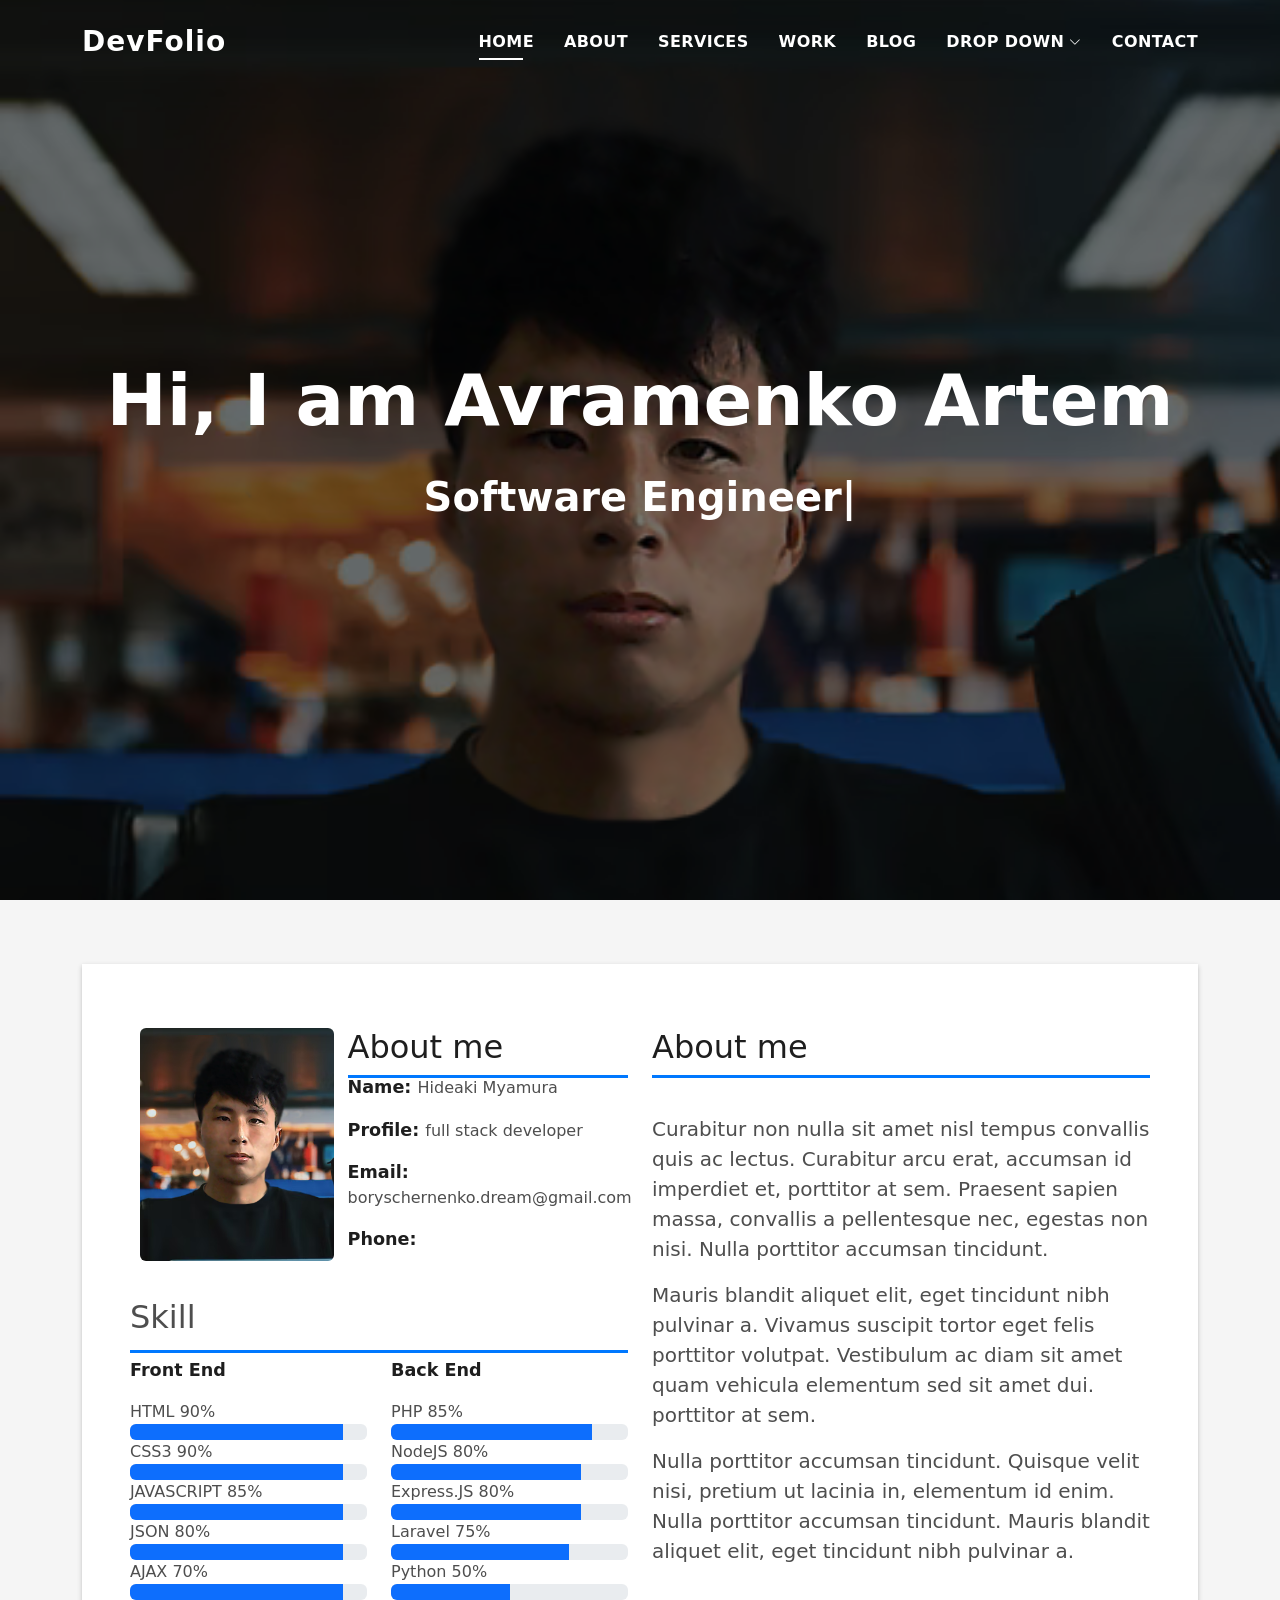
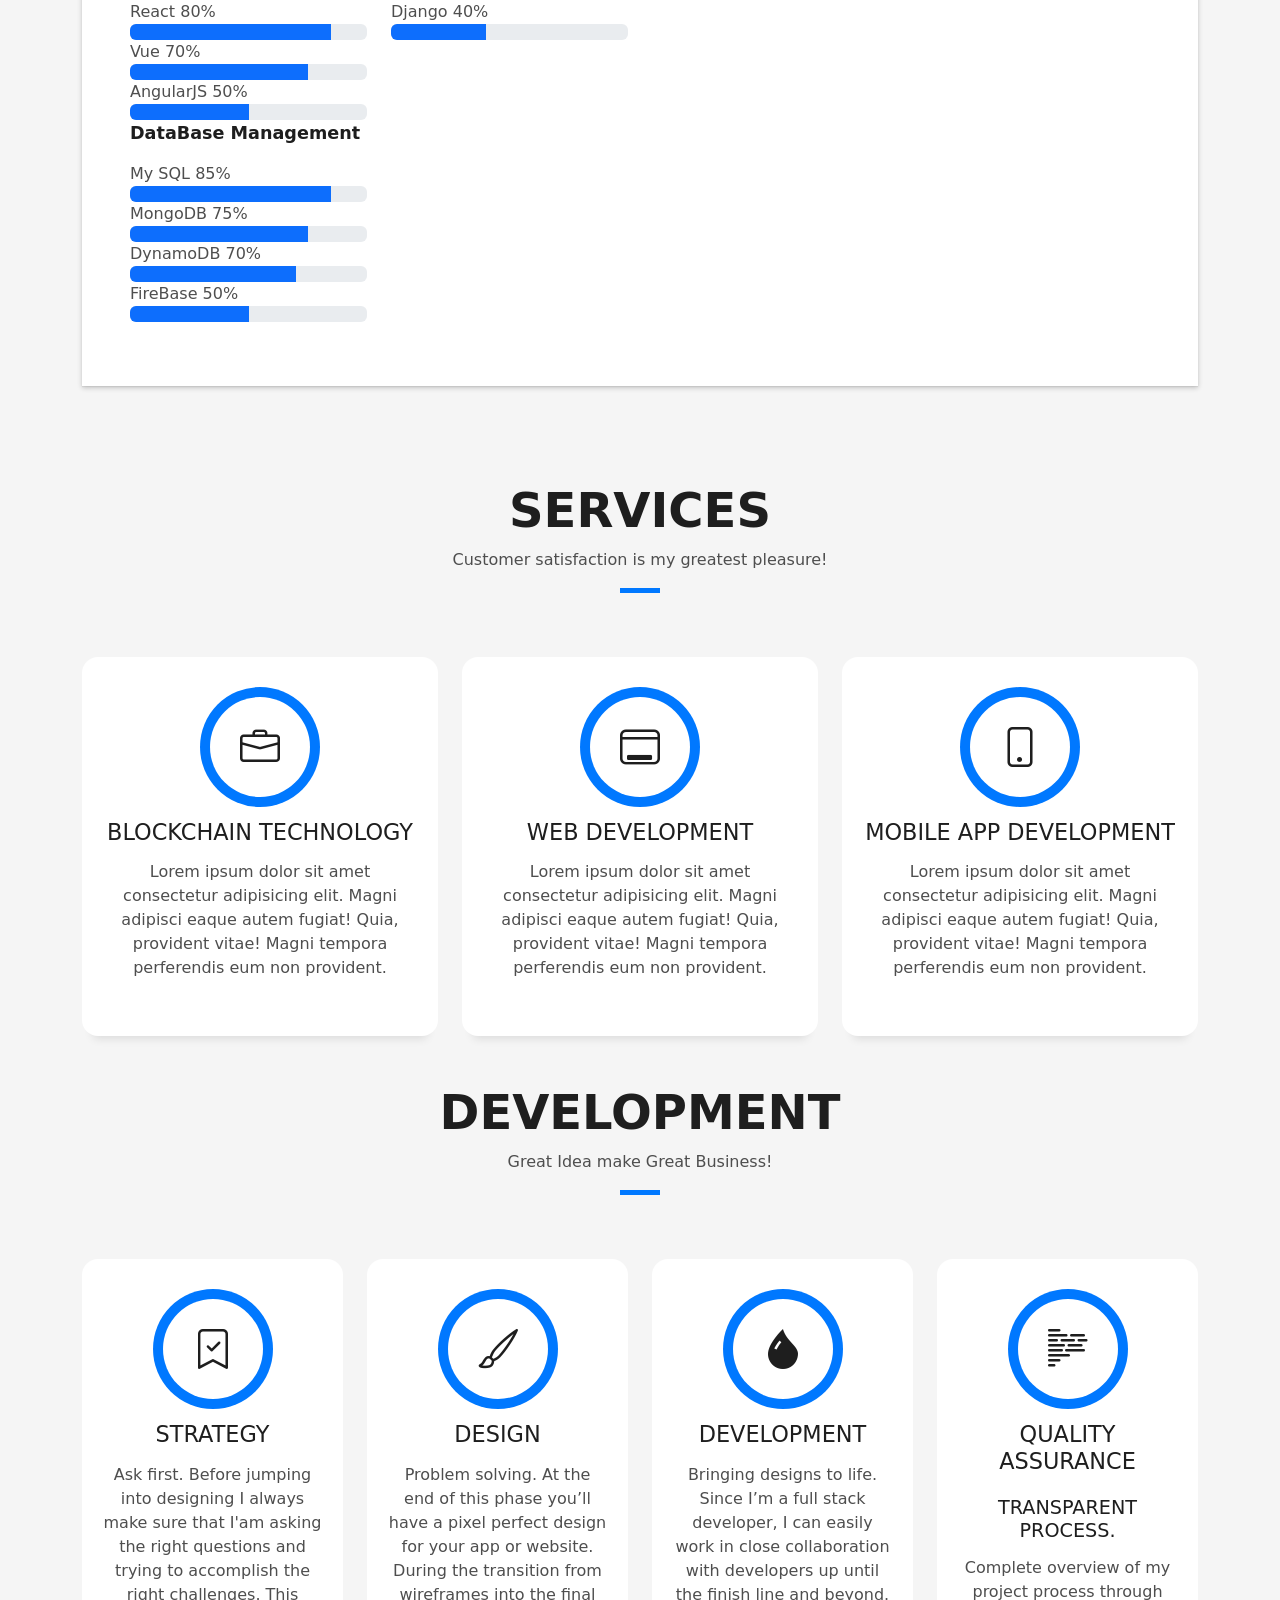
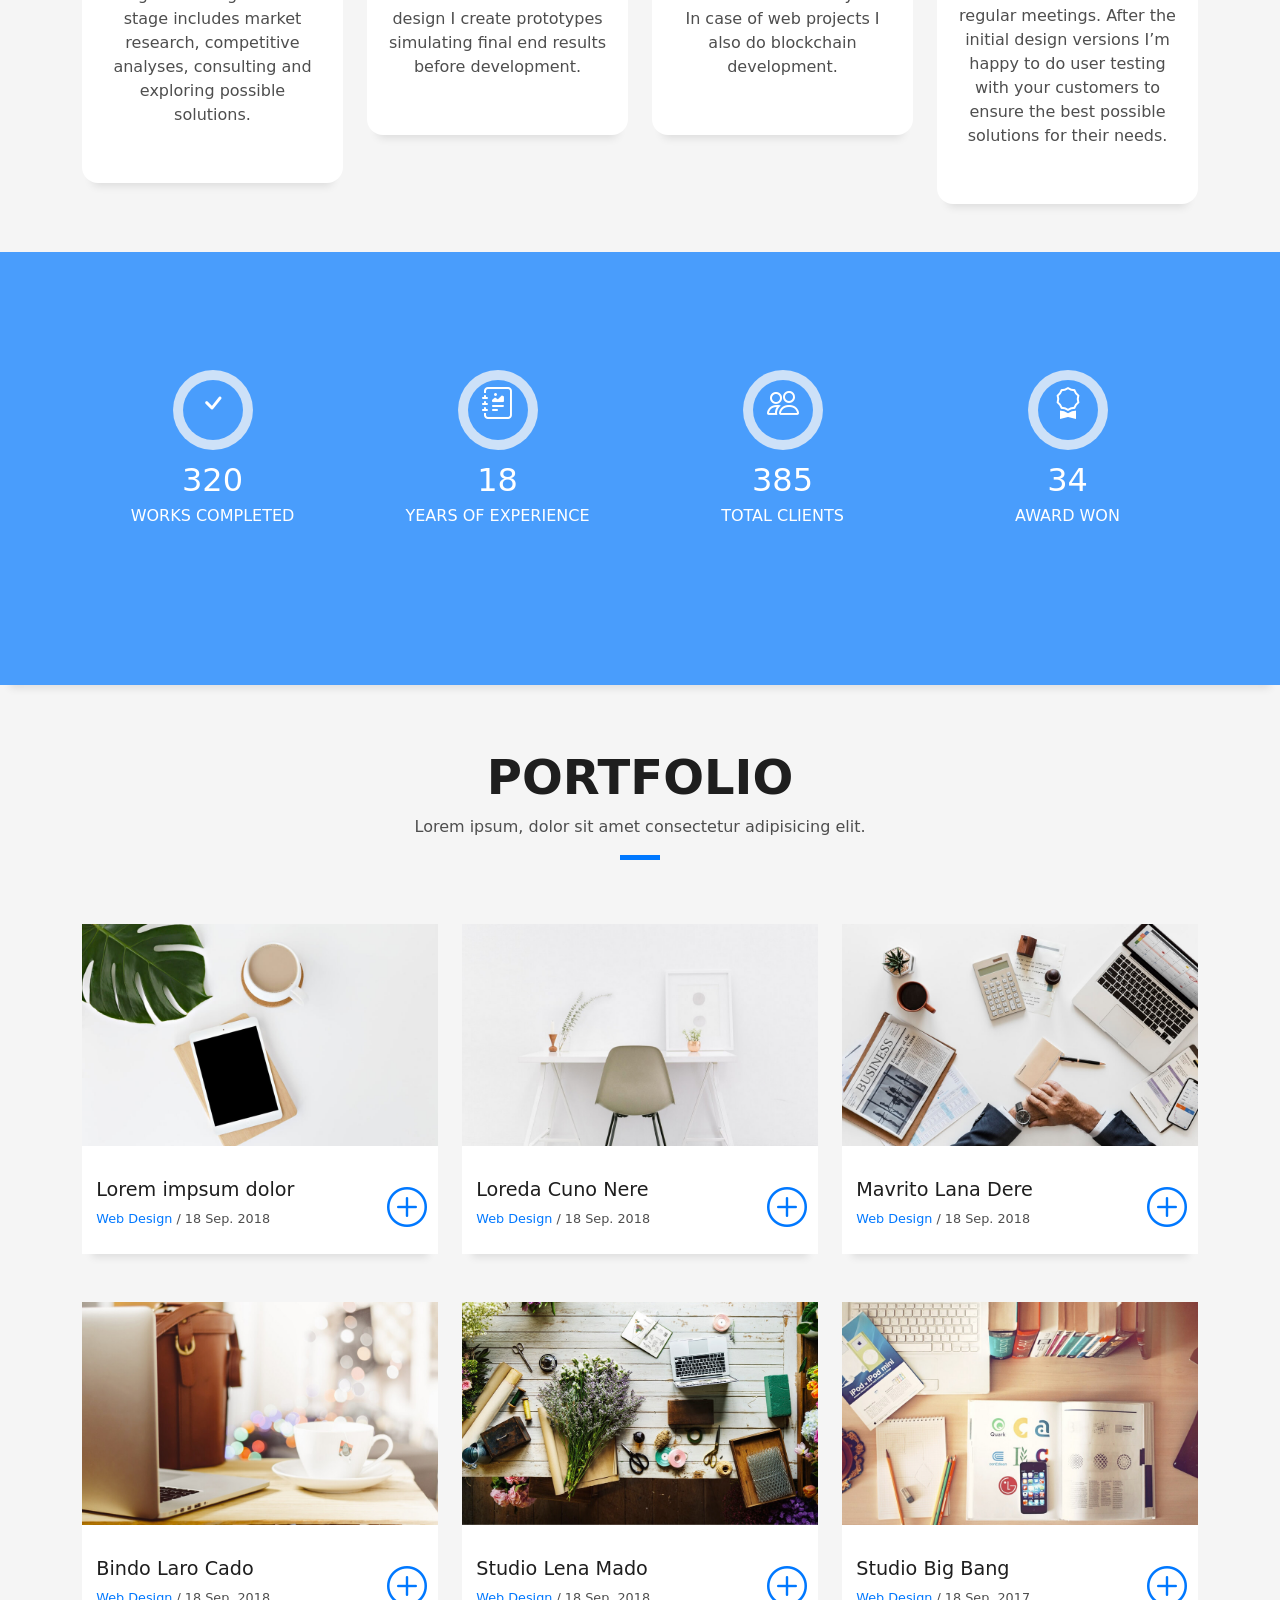
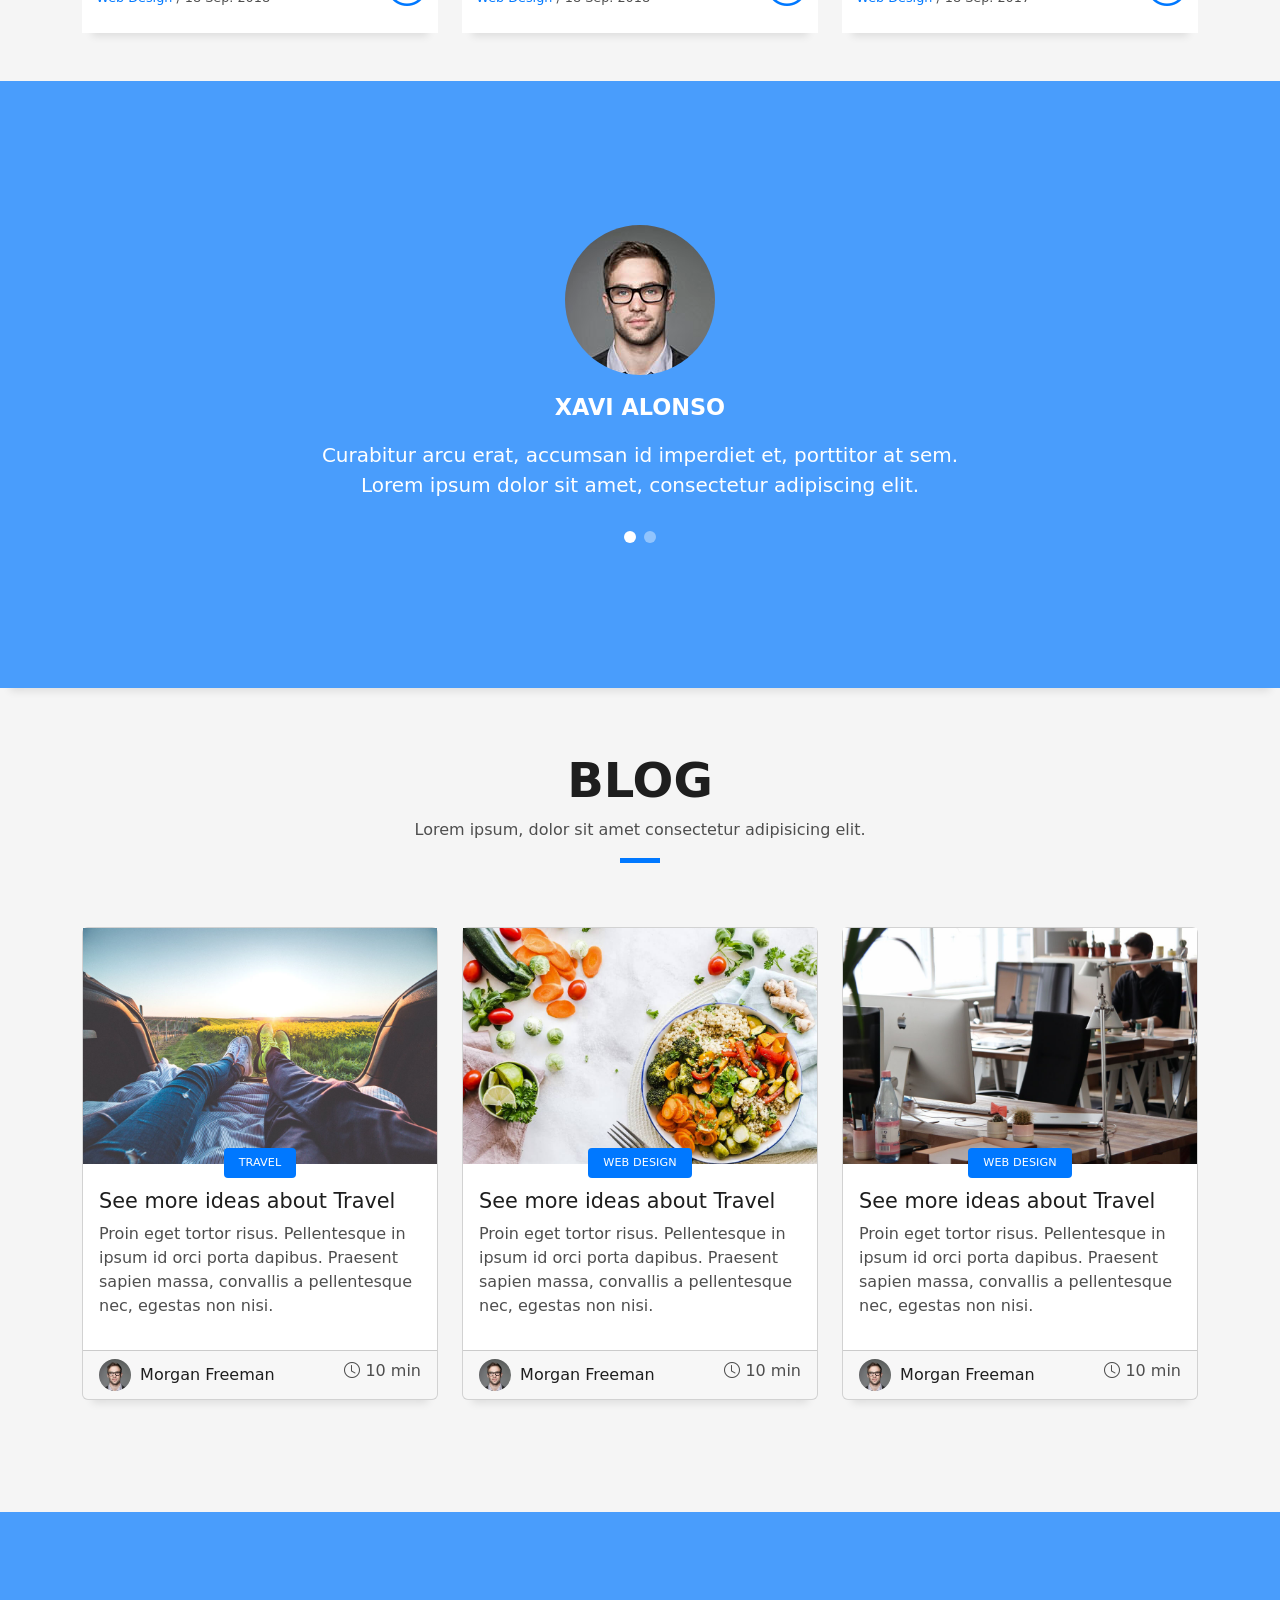
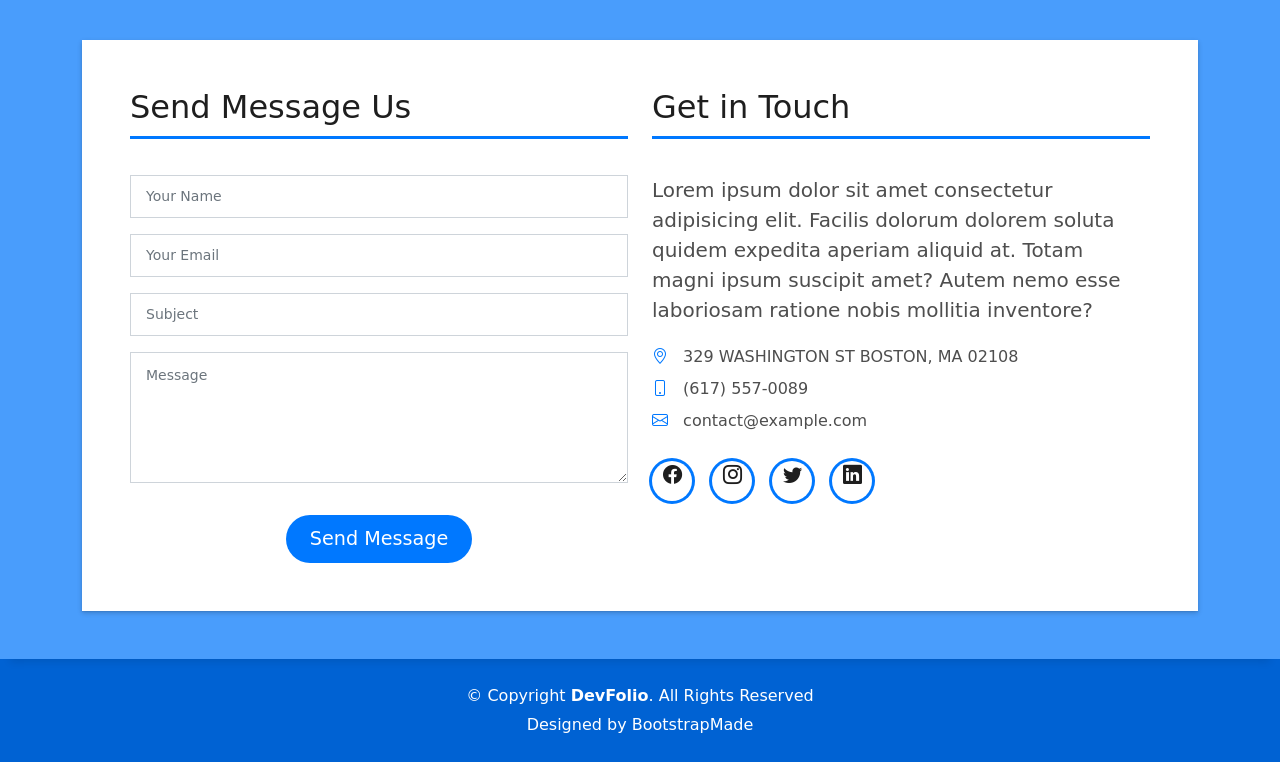
<file: index.html>
<!DOCTYPE html>
<html lang="en">

<head>
  <meta charset="utf-8">
  <meta content="width=device-width, initial-scale=1.0" name="viewport">

  <title>Avramenko Artem</title>
  <meta content="" name="description">
  <meta content="" name="keywords">

  <!-- Favicons -->
  <link href="assets/img/favicon.png" rel="icon">
  <link href="assets/img/apple-touch-icon.png" rel="apple-touch-icon">

  <!-- Vendor CSS Files -->
  <link href="assets/vendor/bootstrap/css/bootstrap.min.css" rel="stylesheet">
  <link href="assets/vendor/bootstrap-icons/bootstrap-icons.css" rel="stylesheet">
  <link href="assets/vendor/glightbox/css/glightbox.min.css" rel="stylesheet">
  <link href="assets/vendor/swiper/swiper-bundle.min.css" rel="stylesheet">

  <!-- Template Main CSS File -->
  <link href="assets/css/style.css" rel="stylesheet">

  <!-- =======================================================
  * Template Name: DevFolio - v4.10.0
  * Template URL: https://bootstrapmade.com/devfolio-bootstrap-portfolio-html-template/
  * Author: BootstrapMade.com
  * License: https://bootstrapmade.com/license/
  ======================================================== -->
</head>

<body>

  <!-- ======= Header ======= -->
  <header id="header" class="fixed-top">
    <div class="container d-flex align-items-center justify-content-between">

      <h1 class="logo"><a href="index.html">DevFolio</a></h1>
      <!-- Uncomment below if you prefer to use an image logo -->
      <!-- <a href="index.html" class="logo"><img src="assets/img/logo.png" alt="" class="img-fluid"></a>-->

      <nav id="navbar" class="navbar">
        <ul>
          <li><a class="nav-link scrollto active" href="#hero">Home</a></li>
          <li><a class="nav-link scrollto" href="#about">About</a></li>
          <li><a class="nav-link scrollto" href="#services">Services</a></li>
          <li><a class="nav-link scrollto " href="#work">Work</a></li>
          <li><a class="nav-link scrollto " href="#blog">Blog</a></li>
          <li class="dropdown"><a href="#"><span>Drop Down</span> <i class="bi bi-chevron-down"></i></a>
            <ul>
              <li><a href="#">Drop Down 1</a></li>
              <li class="dropdown"><a href="#"><span>Deep Drop Down</span> <i class="bi bi-chevron-right"></i></a>
                <ul>
                  <li><a href="#">Deep Drop Down 1</a></li>
                  <li><a href="#">Deep Drop Down 2</a></li>
                  <li><a href="#">Deep Drop Down 3</a></li>
                  <li><a href="#">Deep Drop Down 4</a></li>
                  <li><a href="#">Deep Drop Down 5</a></li>
                </ul>
              </li>
              <li><a href="#">Drop Down 2</a></li>
              <li><a href="#">Drop Down 3</a></li>
              <li><a href="#">Drop Down 4</a></li>
            </ul>
          </li>
          <li><a class="nav-link scrollto" href="#contact">Contact</a></li>
        </ul>
        <i class="bi bi-list mobile-nav-toggle"></i>
      </nav><!-- .navbar -->

    </div>
  </header><!-- End Header -->

  <!-- ======= Hero Section ======= -->
  <div id="hero" class="hero route bg-image" style="background-image: url(assets/img/hero-bg.jpg)">
    <div class="overlay-itro"></div>
    <div class="hero-content display-table">
      <div class="table-cell">
        <div class="container">
          <!--<p class="display-6 color-d">Hello, world!</p>-->
          <h1 class="hero-title mb-4">Hi, I am Avramenko Artem</h1>
          <p class="hero-subtitle"><span class="typed" data-typed-items="Software Engineer, Web Developer, Blockchain Developer, Mobile App Developer, Technical Writer"></span></p>
          <!-- <p class="pt-3"><a class="btn btn-primary btn js-scroll px-4" href="#about" role="button">Learn More</a></p> -->
        </div>
      </div>
    </div>
  </div><!-- End Hero Section -->

  <main id="main">

    <!-- ======= About Section ======= -->
    <section id="about" class="about-mf sect-pt4 route">
      <div class="container">
        <div class="row">
          <div class="col-sm-12">
            <div class="box-shadow-full">
              <div class="row">
                <div class="col-md-6">
                  <div class="row">
                    <div class="col-sm-6 col-md-5">
                      <div class="about-img">
                        <img src="assets/img/mephoto-2.jpg" class="img-fluid rounded b-shadow-a" alt="">
                      </div>
                    </div>
                    <div class="col-sm-6 col-md-7">
                      <div class="about-info">
                        <h5 class="title-left">
                          About me
                        </h5>
                        <p><span class="title-s">Name: </span> <span>Hideaki Myamura</span></p>
                        <p><span class="title-s">Profile: </span> <span>full stack developer</span></p>
                        <p><span class="title-s">Email: </span> <span>boryschernenko.dream@gmail.com</span></p>
                        <p><span class="title-s">Phone: </span> <span></span></p>
                      </div>
                    </div>
                  </div>
                  <p class="title-left">Skill</p>
                  <div class="row">
                    <div class="col-md-6">
                      <p class="title-s">Front End</p>
                      <span>HTML</span> <span class="pull-right">90%</span>
                      <div class="progress">
                        <div class="progress-bar" role="progressbar" style="width: 90%;" aria-valuenow="85" aria-valuemin="0" aria-valuemax="100"></div>
                      </div>
                      <span>CSS3</span> <span class="pull-right">90%</span>
                      <div class="progress">
                        <div class="progress-bar" role="progressbar" style="width: 90%" aria-valuenow="75" aria-valuemin="0" aria-valuemax="100"></div>
                      </div>
                      <span>JAVASCRIPT</span> <span class="pull-right">85%</span>
                      <div class="progress">
                        <div class="progress-bar" role="progressbar" style="width: 90%" aria-valuenow="90" aria-valuemin="0" aria-valuemax="100"></div>
                      </div>
                      <span>JSON</span> <span class="pull-right">80%</span>
                      <div class="progress">
                        <div class="progress-bar" role="progressbar" style="width: 90%" aria-valuenow="90" aria-valuemin="0" aria-valuemax="100"></div>
                      </div>
                      <span>AJAX</span> <span class="pull-right">70%</span>
                      <div class="progress">
                        <div class="progress-bar" role="progressbar" style="width: 90%" aria-valuenow="90" aria-valuemin="0" aria-valuemax="100"></div>
                      </div>
                      <span>React</span> <span class="pull-right">80%</span>
                      <div class="progress">
                        <div class="progress-bar" role="progressbar" style="width: 85%;" aria-valuenow="85" aria-valuemin="0" aria-valuemax="100"></div>
                      </div>
                      <span>Vue</span> <span class="pull-right">70%</span>
                      <div class="progress">
                        <div class="progress-bar" role="progressbar" style="width: 75%" aria-valuenow="75" aria-valuemin="0" aria-valuemax="100"></div>
                      </div>
                      <span>AngularJS</span> <span class="pull-right">50%</span>
                      <div class="progress">
                        <div class="progress-bar" role="progressbar" style="width: 50%" aria-valuenow="50" aria-valuemin="0" aria-valuemax="100"></div>
                      </div>
                    </div>
                    <div class="col-md-6">
                      <p class="title-s">Back End</p>
                      <span>PHP</span> <span class="pull-right">85%</span>
                      <div class="progress">
                        <div class="progress-bar" role="progressbar" style="width: 85%;" aria-valuenow="85" aria-valuemin="0" aria-valuemax="100"></div>
                      </div>
                      <span>NodeJS</span> <span class="pull-right">80%</span>
                      <div class="progress">
                        <div class="progress-bar" role="progressbar" style="width: 80%" aria-valuenow="90" aria-valuemin="0" aria-valuemax="100"></div>
                      </div>
                      <span>Express.JS</span> <span class="pull-right">80%</span>
                      <div class="progress">
                        <div class="progress-bar" role="progressbar" style="width: 80%" aria-valuenow="50" aria-valuemin="0" aria-valuemax="100"></div>
                      </div>
                      <span>Laravel</span> <span class="pull-right">75%</span>
                      <div class="progress">
                        <div class="progress-bar" role="progressbar" style="width: 75%" aria-valuenow="50" aria-valuemin="0" aria-valuemax="100"></div>
                      </div>
                      <span>Python</span> <span class="pull-right">50%</span>
                      <div class="progress">
                        <div class="progress-bar" role="progressbar" style="width: 50%" aria-valuenow="75" aria-valuemin="0" aria-valuemax="100"></div>
                      </div>
                      <span>Django</span> <span class="pull-right">40%</span>
                      <div class="progress">
                        <div class="progress-bar" role="progressbar" style="width: 40%" aria-valuenow="90" aria-valuemin="0" aria-valuemax="100"></div>
                      </div>
                    </div>
                    <div class="skill-part">
                      <p class="title-s">DataBase Management</p>
                      <span>My SQL</span> <span class="pull-right">85%</span>
                      <div class="progress">
                        <div class="progress-bar" role="progressbar" style="width: 85%;" aria-valuenow="85" aria-valuemin="0" aria-valuemax="100"></div>
                      </div>
                      <span>MongoDB</span> <span class="pull-right">75%</span>
                      <div class="progress">
                        <div class="progress-bar" role="progressbar" style="width: 75%" aria-valuenow="75" aria-valuemin="0" aria-valuemax="100"></div>
                      </div>
                      <span>DynamoDB</span> <span class="pull-right">70%</span>
                      <div class="progress">
                        <div class="progress-bar" role="progressbar" style="width: 70%" aria-valuenow="50" aria-valuemin="0" aria-valuemax="100"></div>
                      </div>
                      <span>FireBase</span> <span class="pull-right">50%</span>
                      <div class="progress">
                        <div class="progress-bar" role="progressbar" style="width: 50%" aria-valuenow="90" aria-valuemin="0" aria-valuemax="100"></div>
                      </div>
                    </div>
                    
                  </div>
                </div>
                <div class="col-md-6">
                  <div class="about-me pt-4 pt-md-0">
                    <div class="title-box-2">
                      <h5 class="title-left">
                        About me
                      </h5>
                    </div>
                    <p class="lead">
                      Curabitur non nulla sit amet nisl tempus convallis quis ac lectus. Curabitur arcu erat, accumsan id
                      imperdiet et, porttitor
                      at sem. Praesent sapien massa, convallis a pellentesque nec, egestas non nisi. Nulla
                      porttitor accumsan tincidunt.
                    </p>
                    <p class="lead">
                      Mauris blandit aliquet elit, eget tincidunt nibh pulvinar a. Vivamus suscipit tortor eget felis
                      porttitor volutpat. Vestibulum
                      ac diam sit amet quam vehicula elementum sed sit amet dui. porttitor at sem.
                    </p>
                    <p class="lead">
                      Nulla porttitor accumsan tincidunt. Quisque velit nisi, pretium ut lacinia in, elementum id enim.
                      Nulla porttitor accumsan
                      tincidunt. Mauris blandit aliquet elit, eget tincidunt nibh pulvinar a.
                    </p>
                  </div>
                </div>
              </div>
            </div>
          </div>
        </div>
      </div>
    </section><!-- End About Section -->

    <!-- ======= Services Section ======= -->
    <section id="services" class="services-mf pt-5 route">
      <div class="container">
        <div class="row">
          <div class="col-sm-12">
            <div class="title-box text-center">
              <h3 class="title-a">
                Services
              </h3>
              <p class="subtitle-a">
                Customer satisfaction is my greatest pleasure! 
              </p>
              <div class="line-mf"></div>
            </div>
          </div>
        </div>
        <div class="row">
          <div class="col-md-4">
            <div class="service-box">
              <div class="service-ico">
                <span class="ico-circle"><i class="bi bi-briefcase"></i></span>
              </div>
              <div class="service-content">
                <h2 class="s-title">Blockchain Technology</h2>
                <p class="s-description text-center">
                  Lorem ipsum dolor sit amet consectetur adipisicing elit. Magni adipisci eaque autem fugiat! Quia,
                  provident vitae! Magni
                  tempora perferendis eum non provident.
                </p>
              </div>
            </div>
          </div>
          <div class="col-md-4">
            <div class="service-box">
              <div class="service-ico">
                <span class="ico-circle"><i class="bi bi-window-desktop"></i></span>
              </div>
              <div class="service-content">
                <h2 class="s-title">Web Development</h2>
                <p class="s-description text-center">
                  Lorem ipsum dolor sit amet consectetur adipisicing elit. Magni adipisci eaque autem fugiat! Quia,
                  provident vitae! Magni
                  tempora perferendis eum non provident.
                </p>
              </div>
            </div>
          </div>
          <div class="col-md-4">
            <div class="service-box">
              <div class="service-ico">
                <span class="ico-circle"><i class="bi bi-phone"></i></span>
              </div>
              <div class="service-content">
                <h2 class="s-title">Mobile App Development</h2>
                <p class="s-description text-center">
                  Lorem ipsum dolor sit amet consectetur adipisicing elit. Magni adipisci eaque autem fugiat! Quia,
                  provident vitae! Magni
                  tempora perferendis eum non provident.
                </p>
              </div>
            </div>
          </div>
        </div>
        <div class="row">
          <div class="col-sm-12">
            <div class="title-box text-center">
              <h3 class="title-a">
                DEVELOPMENT
              </h3>
              <p class="subtitle-a">
                Great Idea make Great Business! 
              </p>
              <div class="line-mf"></div>
            </div>
          </div>
        </div>
        <div class="row">
          <div class="col-md-3">
            <div class="service-box">
              <div class="service-ico">
                <span class="ico-circle"><i class="bi bi-bookmark-check"></i></span>
              </div>
              <div class="service-content">
                <h2 class="s-title">Strategy</h2>
                <p class="s-description text-center">
                  Ask first. Before jumping into designing I always make sure that I'am asking the right questions and trying to accomplish the right challenges. This stage includes market research, competitive analyses, consulting and exploring possible solutions.
                </p>
              </div>
            </div>
          </div>
          <div class="col-md-3">
            <div class="service-box">
              <div class="service-ico">
                <span class="ico-circle"><i class="bi bi-brush"></i></span>
              </div>
              <div class="service-content">
                <h2 class="s-title">Design</h2>
                <p class="s-description text-center">
                  Problem solving. At the end of this phase you’ll have a pixel perfect design for your app or website. During the transition from wireframes into the final design I create prototypes simulating final end results before development.
                </p>
              </div>
            </div>
          </div>
          <div class="col-md-3">
            <div class="service-box">
              <div class="service-ico">
                <span class="ico-circle"><i class="bi bi-droplet-fill"></i></span>
              </div>
              <div class="service-content">
                <h2 class="s-title">Development</h2>
                <p class="s-description text-center">
                  Bringing designs to life. Since I’m a full stack developer, I can easily work in close collaboration with developers up until the finish line and beyond. In case of web projects I also do blockchain development.
                </p>
              </div>
            </div>
          </div>
          <div class="col-md-3">
            <div class="service-box">
              <div class="service-ico">
                <span class="ico-circle"><i class="bi bi-body-text"></i></span>
              </div>
              <div class="service-content">
                <h2 class="s-title">Quality Assurance</h2>
                <h3 class="sub-title">Transparent process.</h3>
                <p class="s-description text-center">
                  Complete overview of my project process through regular meetings. After the initial design versions I’m happy to do user testing with your customers to ensure the best possible solutions for their needs.
                </p>
              </div>
            </div>
          </div>
        </div>
      </div>
    </section><!-- End Services Section -->

    <!-- ======= Counter Section ======= -->
    <div class="section-counter paralax-mf bg-image" style="background-image: url(assets/img/counters-bg.jpg)">
      <div class="overlay-mf"></div>
      <div class="container position-relative">
        <div class="row">
          <div class="col-sm-3 col-lg-3">
            <div class="counter-box counter-box pt-4 pt-md-0">
              <div class="counter-ico">
                <span class="ico-circle"><i class="bi bi-check"></i></span>
              </div>
              <div class="counter-num">
                <p data-purecounter-start="0" data-purecounter-end="450" data-purecounter-duration="1" class="counter purecounter"></p>
                <span class="counter-text">WORKS COMPLETED</span>
              </div>
            </div>
          </div>
          <div class="col-sm-3 col-lg-3">
            <div class="counter-box pt-4 pt-md-0">
              <div class="counter-ico">
                <span class="ico-circle"><i class="bi bi-journal-richtext"></i></span>
              </div>
              <div class="counter-num">
                <p data-purecounter-start="0" data-purecounter-end="25" data-purecounter-duration="1" class="counter purecounter"></p>
                <span class="counter-text">YEARS OF EXPERIENCE</span>
              </div>
            </div>
          </div>
          <div class="col-sm-3 col-lg-3">
            <div class="counter-box pt-4 pt-md-0">
              <div class="counter-ico">
                <span class="ico-circle"><i class="bi bi-people"></i></span>
              </div>
              <div class="counter-num">
                <p data-purecounter-start="0" data-purecounter-end="550" data-purecounter-duration="1" class="counter purecounter"></p>
                <span class="counter-text">TOTAL CLIENTS</span>
              </div>
            </div>
          </div>
          <div class="col-sm-3 col-lg-3">
            <div class="counter-box pt-4 pt-md-0">
              <div class="counter-ico">
                <span class="ico-circle"><i class="bi bi-award"></i></span>
              </div>
              <div class="counter-num">
                <p data-purecounter-start="0" data-purecounter-end="48" data-purecounter-duration="1" class="counter purecounter"></p>
                <span class="counter-text">AWARD WON</span>
              </div>
            </div>
          </div>
        </div>
      </div>
    </div><!-- End Counter Section -->

    <!-- ======= Portfolio Section ======= -->
    <section id="work" class="portfolio-mf sect-pt4 route">
      <div class="container">
        <div class="row">
          <div class="col-sm-12">
            <div class="title-box text-center">
              <h3 class="title-a">
                Portfolio
              </h3>
              <p class="subtitle-a">
                Lorem ipsum, dolor sit amet consectetur adipisicing elit.
              </p>
              <div class="line-mf"></div>
            </div>
          </div>
        </div>
        <div class="row">
          <div class="col-md-4">
            <div class="work-box">
              <a href="assets/img/work-1.jpg" data-gallery="portfolioGallery" class="portfolio-lightbox">
                <div class="work-img">
                  <img src="assets/img/work-1.jpg" alt="" class="img-fluid">
                </div>
              </a>
              <div class="work-content">
                <div class="row">
                  <div class="col-sm-8">
                    <h2 class="w-title">Lorem impsum dolor</h2>
                    <div class="w-more">
                      <span class="w-ctegory">Web Design</span> / <span class="w-date">18 Sep. 2018</span>
                    </div>
                  </div>
                  <div class="col-sm-4">
                    <div class="w-like">
                      <a href="portfolio-details.html"> <span class="bi bi-plus-circle"></span></a>
                    </div>
                  </div>
                </div>
              </div>
            </div>
          </div>
          <div class="col-md-4">
            <div class="work-box">
              <a href="assets/img/work-2.jpg" data-gallery="portfolioGallery" class="portfolio-lightbox">
                <div class="work-img">
                  <img src="assets/img/work-2.jpg" alt="" class="img-fluid">
                </div>
              </a>
              <div class="work-content">
                <div class="row">
                  <div class="col-sm-8">
                    <h2 class="w-title">Loreda Cuno Nere</h2>
                    <div class="w-more">
                      <span class="w-ctegory">Web Design</span> / <span class="w-date">18 Sep. 2018</span>
                    </div>
                  </div>
                  <div class="col-sm-4">
                    <div class="w-like">
                      <a href="portfolio-details.html"> <span class="bi bi-plus-circle"></span></a>
                    </div>
                  </div>
                </div>
              </div>
            </div>
          </div>
          <div class="col-md-4">
            <div class="work-box">
              <a href="assets/img/work-3.jpg" data-gallery="portfolioGallery" class="portfolio-lightbox">
                <div class="work-img">
                  <img src="assets/img/work-3.jpg" alt="" class="img-fluid">
                </div>
              </a>
              <div class="work-content">
                <div class="row">
                  <div class="col-sm-8">
                    <h2 class="w-title">Mavrito Lana Dere</h2>
                    <div class="w-more">
                      <span class="w-ctegory">Web Design</span> / <span class="w-date">18 Sep. 2018</span>
                    </div>
                  </div>
                  <div class="col-sm-4">
                    <div class="w-like">
                      <a href="portfolio-details.html"> <span class="bi bi-plus-circle"></span></a>
                    </div>
                  </div>
                </div>
              </div>
            </div>
          </div>
          <div class="col-md-4">
            <div class="work-box">
              <a href="assets/img/work-4.jpg" data-gallery="portfolioGallery" class="portfolio-lightbox">
                <div class="work-img">
                  <img src="assets/img/work-4.jpg" alt="" class="img-fluid">
                </div>
              </a>
              <div class="work-content">
                <div class="row">
                  <div class="col-sm-8">
                    <h2 class="w-title">Bindo Laro Cado</h2>
                    <div class="w-more">
                      <span class="w-ctegory">Web Design</span> / <span class="w-date">18 Sep. 2018</span>
                    </div>
                  </div>
                  <div class="col-sm-4">
                    <div class="w-like">
                      <a href="portfolio-details.html"> <span class="bi bi-plus-circle"></span></a>
                    </div>
                  </div>
                </div>
              </div>
            </div>
          </div>
          <div class="col-md-4">
            <div class="work-box">
              <a href="assets/img/work-5.jpg" data-gallery="portfolioGallery" class="portfolio-lightbox">
                <div class="work-img">
                  <img src="assets/img/work-5.jpg" alt="" class="img-fluid">
                </div>
              </a>
              <div class="work-content">
                <div class="row">
                  <div class="col-sm-8">
                    <h2 class="w-title">Studio Lena Mado</h2>
                    <div class="w-more">
                      <span class="w-ctegory">Web Design</span> / <span class="w-date">18 Sep. 2018</span>
                    </div>
                  </div>
                  <div class="col-sm-4">
                    <div class="w-like">
                      <a href="portfolio-details.html"> <span class="bi bi-plus-circle"></span></a>
                    </div>
                  </div>
                </div>
              </div>
            </div>
          </div>
          <div class="col-md-4">
            <div class="work-box">
              <a href="assets/img/work-6.jpg" data-gallery="portfolioGallery" class="portfolio-lightbox">
                <div class="work-img">
                  <img src="assets/img/work-6.jpg" alt="" class="img-fluid">
                </div>
              </a>
              <div class="work-content">
                <div class="row">
                  <div class="col-sm-8">
                    <h2 class="w-title">Studio Big Bang</h2>
                    <div class="w-more">
                      <span class="w-ctegory">Web Design</span> / <span class="w-date">18 Sep. 2017</span>
                    </div>
                  </div>
                  <div class="col-sm-4">
                    <div class="w-like">
                      <a href="portfolio-details.html"> <span class="bi bi-plus-circle"></span></a>
                    </div>
                  </div>
                </div>
              </div>
            </div>
          </div>

        </div>
      </div>
    </section><!-- End Portfolio Section -->

    <!-- ======= Testimonials Section ======= -->
    <div class="testimonials paralax-mf bg-image" style="background-image: url(assets/img/overlay-bg.jpg)">
      <div class="overlay-mf"></div>
      <div class="container">
        <div class="row">
          <div class="col-md-12">

            <div class="testimonials-slider swiper" data-aos="fade-up" data-aos-delay="100">
              <div class="swiper-wrapper">

                <div class="swiper-slide">
                  <div class="testimonial-box">
                    <div class="author-test">
                      <img src="assets/img/testimonial-2.jpg" alt="" class="rounded-circle b-shadow-a">
                      <span class="author">Xavi Alonso</span>
                    </div>
                    <div class="content-test">
                      <p class="description lead">
                        Curabitur arcu erat, accumsan id imperdiet et, porttitor at sem. Lorem ipsum dolor sit amet,
                        consectetur adipiscing elit.
                      </p>
                    </div>
                  </div>
                </div><!-- End testimonial item -->

                <div class="swiper-slide">
                  <div class="testimonial-box">
                    <div class="author-test">
                      <img src="assets/img/testimonial-4.jpg" alt="" class="rounded-circle b-shadow-a">
                      <span class="author">Marta Socrate</span>
                    </div>
                    <div class="content-test">
                      <p class="description lead">
                        Curabitur arcu erat, accumsan id imperdiet et, porttitor at sem. Lorem ipsum dolor sit amet,
                        consectetur adipiscing elit.
                      </p>
                    </div>
                  </div>
                </div><!-- End testimonial item -->
              </div>
              <div class="swiper-pagination"></div>
            </div>

            <!-- <div id="testimonial-mf" class="owl-carousel owl-theme">
          
        </div> -->
          </div>
        </div>
      </div>
    </div><!-- End Testimonials Section -->

    <!-- ======= Blog Section ======= -->
    <section id="blog" class="blog-mf sect-pt4 route">
      <div class="container">
        <div class="row">
          <div class="col-sm-12">
            <div class="title-box text-center">
              <h3 class="title-a">
                Blog
              </h3>
              <p class="subtitle-a">
                Lorem ipsum, dolor sit amet consectetur adipisicing elit.
              </p>
              <div class="line-mf"></div>
            </div>
          </div>
        </div>
        <div class="row">
          <div class="col-md-4">
            <div class="card card-blog">
              <div class="card-img">
                <a href="blog-single.html"><img src="assets/img/post-1.jpg" alt="" class="img-fluid"></a>
              </div>
              <div class="card-body">
                <div class="card-category-box">
                  <div class="card-category">
                    <h6 class="category">Travel</h6>
                  </div>
                </div>
                <h3 class="card-title"><a href="blog-single.html">See more ideas about Travel</a></h3>
                <p class="card-description">
                  Proin eget tortor risus. Pellentesque in ipsum id orci porta dapibus. Praesent sapien massa, convallis
                  a pellentesque nec,
                  egestas non nisi.
                </p>
              </div>
              <div class="card-footer">
                <div class="post-author">
                  <a href="#">
                    <img src="assets/img/testimonial-2.jpg" alt="" class="avatar rounded-circle">
                    <span class="author">Morgan Freeman</span>
                  </a>
                </div>
                <div class="post-date">
                  <span class="bi bi-clock"></span> 10 min
                </div>
              </div>
            </div>
          </div>
          <div class="col-md-4">
            <div class="card card-blog">
              <div class="card-img">
                <a href="blog-single.html"><img src="assets/img/post-2.jpg" alt="" class="img-fluid"></a>
              </div>
              <div class="card-body">
                <div class="card-category-box">
                  <div class="card-category">
                    <h6 class="category">Web Design</h6>
                  </div>
                </div>
                <h3 class="card-title"><a href="blog-single.html">See more ideas about Travel</a></h3>
                <p class="card-description">
                  Proin eget tortor risus. Pellentesque in ipsum id orci porta dapibus. Praesent sapien massa, convallis
                  a pellentesque nec,
                  egestas non nisi.
                </p>
              </div>
              <div class="card-footer">
                <div class="post-author">
                  <a href="#">
                    <img src="assets/img/testimonial-2.jpg" alt="" class="avatar rounded-circle">
                    <span class="author">Morgan Freeman</span>
                  </a>
                </div>
                <div class="post-date">
                  <span class="bi bi-clock"></span> 10 min
                </div>
              </div>
            </div>
          </div>
          <div class="col-md-4">
            <div class="card card-blog">
              <div class="card-img">
                <a href="blog-single.html"><img src="assets/img/post-3.jpg" alt="" class="img-fluid"></a>
              </div>
              <div class="card-body">
                <div class="card-category-box">
                  <div class="card-category">
                    <h6 class="category">Web Design</h6>
                  </div>
                </div>
                <h3 class="card-title"><a href="blog-single.html">See more ideas about Travel</a></h3>
                <p class="card-description">
                  Proin eget tortor risus. Pellentesque in ipsum id orci porta dapibus. Praesent sapien massa, convallis
                  a pellentesque nec,
                  egestas non nisi.
                </p>
              </div>
              <div class="card-footer">
                <div class="post-author">
                  <a href="#">
                    <img src="assets/img/testimonial-2.jpg" alt="" class="avatar rounded-circle">
                    <span class="author">Morgan Freeman</span>
                  </a>
                </div>
                <div class="post-date">
                  <span class="bi bi-clock"></span> 10 min
                </div>
              </div>
            </div>
          </div>
        </div>
      </div>
    </section><!-- End Blog Section -->

    <!-- ======= Contact Section ======= -->
    <section id="contact" class="paralax-mf footer-paralax bg-image sect-mt4 route" style="background-image: url(assets/img/overlay-bg.jpg)">
      <div class="overlay-mf"></div>
      <div class="container">
        <div class="row">
          <div class="col-sm-12">
            <div class="contact-mf">
              <div id="contact" class="box-shadow-full">
                <div class="row">
                  <div class="col-md-6">
                    <div class="title-box-2">
                      <h5 class="title-left">
                        Send Message Us
                      </h5>
                    </div>
                    <div>
                      <form action="forms/contact.php" method="post" role="form" class="php-email-form">
                        <div class="row">
                          <div class="col-md-12 mb-3">
                            <div class="form-group">
                              <input type="text" name="name" class="form-control" id="name" placeholder="Your Name" required>
                            </div>
                          </div>
                          <div class="col-md-12 mb-3">
                            <div class="form-group">
                              <input type="email" class="form-control" name="email" id="email" placeholder="Your Email" required>
                            </div>
                          </div>
                          <div class="col-md-12 mb-3">
                            <div class="form-group">
                              <input type="text" class="form-control" name="subject" id="subject" placeholder="Subject" required>
                            </div>
                          </div>
                          <div class="col-md-12">
                            <div class="form-group">
                              <textarea class="form-control" name="message" rows="5" placeholder="Message" required></textarea>
                            </div>
                          </div>
                          <div class="col-md-12 text-center my-3">
                            <div class="loading">Loading</div>
                            <div class="error-message"></div>
                            <div class="sent-message">Your message has been sent. Thank you!</div>
                          </div>
                          <div class="col-md-12 text-center">
                            <button type="submit" class="button button-a button-big button-rouded">Send Message</button>
                          </div>
                        </div>
                      </form>
                    </div>
                  </div>
                  <div class="col-md-6">
                    <div class="title-box-2 pt-4 pt-md-0">
                      <h5 class="title-left">
                        Get in Touch
                      </h5>
                    </div>
                    <div class="more-info">
                      <p class="lead">
                        Lorem ipsum dolor sit amet consectetur adipisicing elit. Facilis dolorum dolorem soluta quidem
                        expedita aperiam aliquid at.
                        Totam magni ipsum suscipit amet? Autem nemo esse laboriosam ratione nobis
                        mollitia inventore?
                      </p>
                      <ul class="list-ico">
                        <li><span class="bi bi-geo-alt"></span> 329 WASHINGTON ST BOSTON, MA 02108</li>
                        <li><span class="bi bi-phone"></span> (617) 557-0089</li>
                        <li><span class="bi bi-envelope"></span> contact@example.com</li>
                      </ul>
                    </div>
                    <div class="socials">
                      <ul>
                        <li><a href=""><span class="ico-circle"><i class="bi bi-facebook"></i></span></a></li>
                        <li><a href=""><span class="ico-circle"><i class="bi bi-instagram"></i></span></a></li>
                        <li><a href=""><span class="ico-circle"><i class="bi bi-twitter"></i></span></a></li>
                        <li><a href=""><span class="ico-circle"><i class="bi bi-linkedin"></i></span></a></li>
                      </ul>
                    </div>
                  </div>
                </div>
              </div>
            </div>
          </div>
        </div>
      </div>
    </section><!-- End Contact Section -->

  </main><!-- End #main -->

  <!-- ======= Footer ======= -->
  <footer>
    <div class="container">
      <div class="row">
        <div class="col-sm-12">
          <div class="copyright-box">
            <p class="copyright">&copy; Copyright <strong>DevFolio</strong>. All Rights Reserved</p>
            <div class="credits">
              <!--
              All the links in the footer should remain intact.
              You can delete the links only if you purchased the pro version.
              Licensing information: https://bootstrapmade.com/license/
              Purchase the pro version with working PHP/AJAX contact form: https://bootstrapmade.com/buy/?theme=DevFolio
            -->
              Designed by <a href="https://bootstrapmade.com/">BootstrapMade</a>
            </div>
          </div>
        </div>
      </div>
    </div>
  </footer><!-- End  Footer -->

  <div id="preloader"></div>
  <a href="#" class="back-to-top d-flex align-items-center justify-content-center"><i class="bi bi-arrow-up-short"></i></a>

  <!-- Vendor JS Files -->
  <script src="assets/vendor/purecounter/purecounter_vanilla.js"></script>
  <script src="assets/vendor/bootstrap/js/bootstrap.bundle.min.js"></script>
  <script src="assets/vendor/glightbox/js/glightbox.min.js"></script>
  <script src="assets/vendor/swiper/swiper-bundle.min.js"></script>
  <script src="assets/vendor/typed.js/typed.min.js"></script>
  <script src="assets/vendor/php-email-form/validate.js"></script>

  <!-- Template Main JS File -->
  <script src="assets/js/main.js"></script>

</body>

</html>
</file>
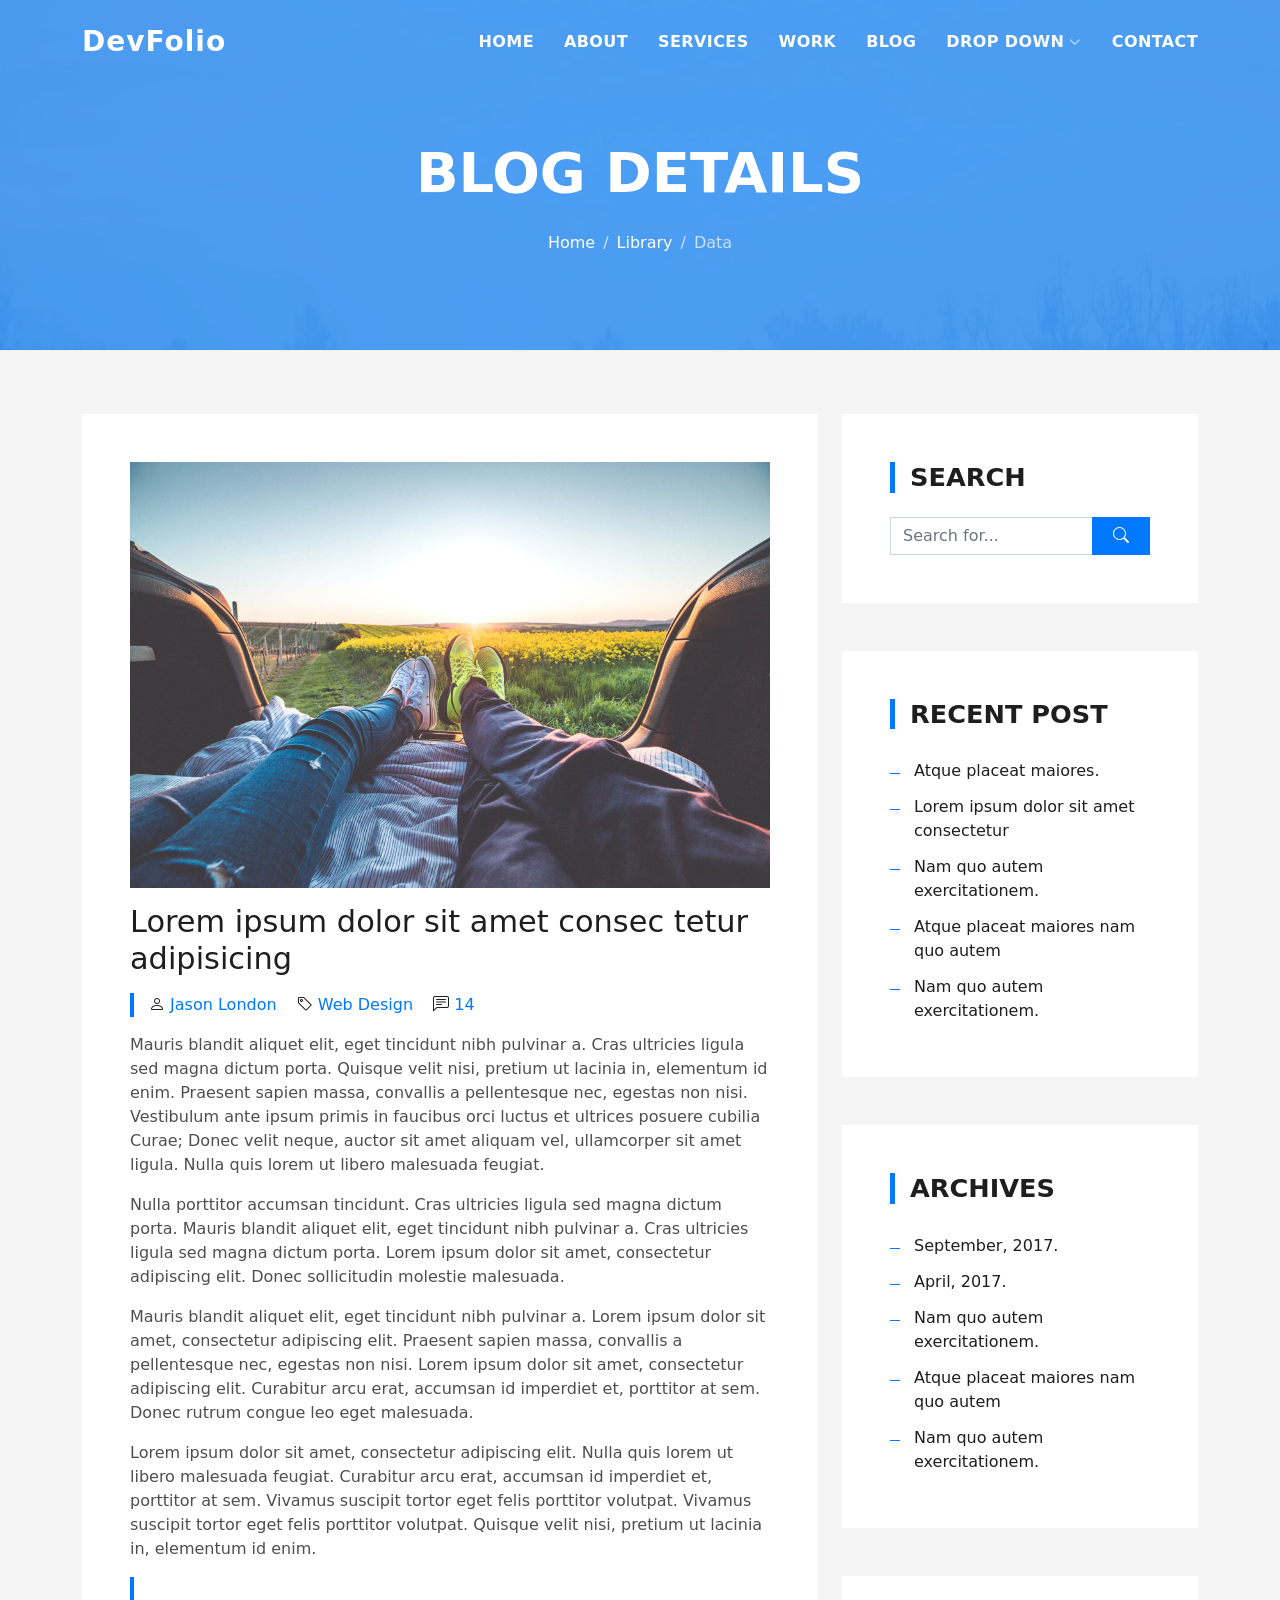
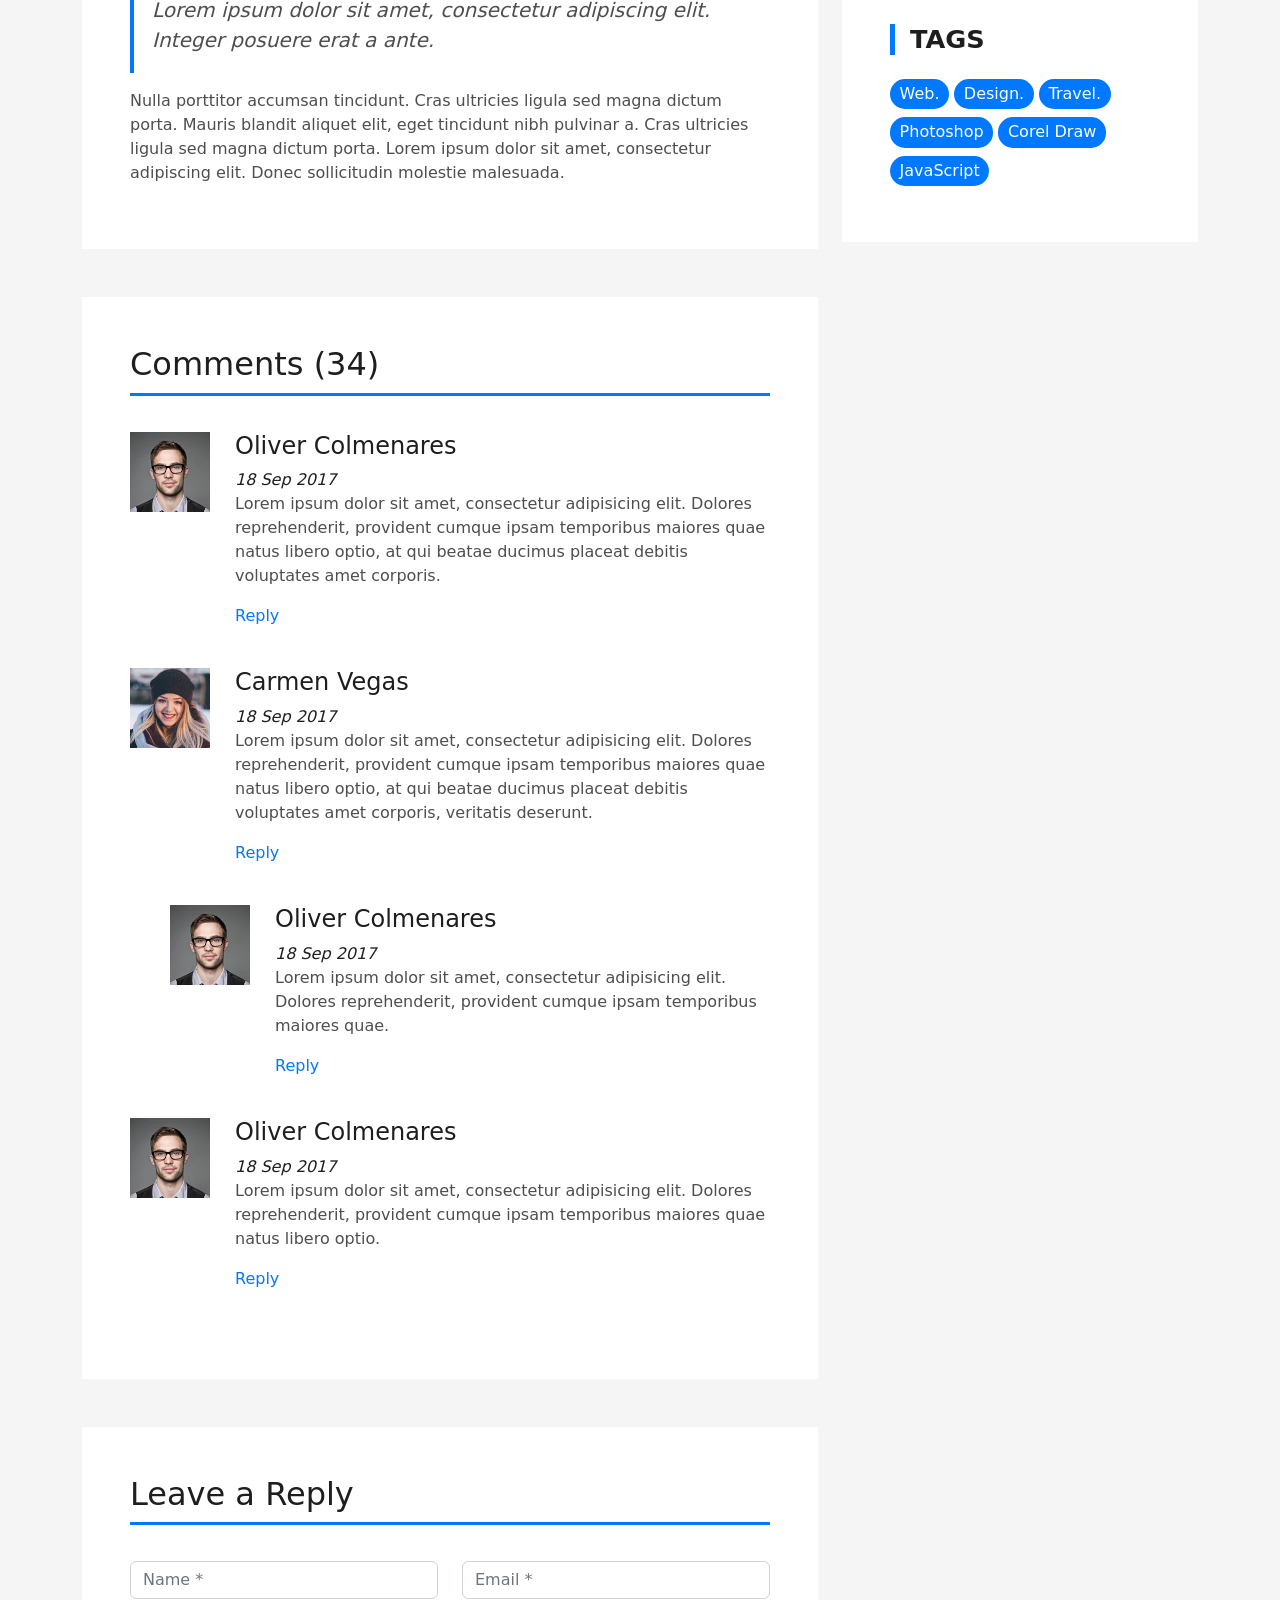
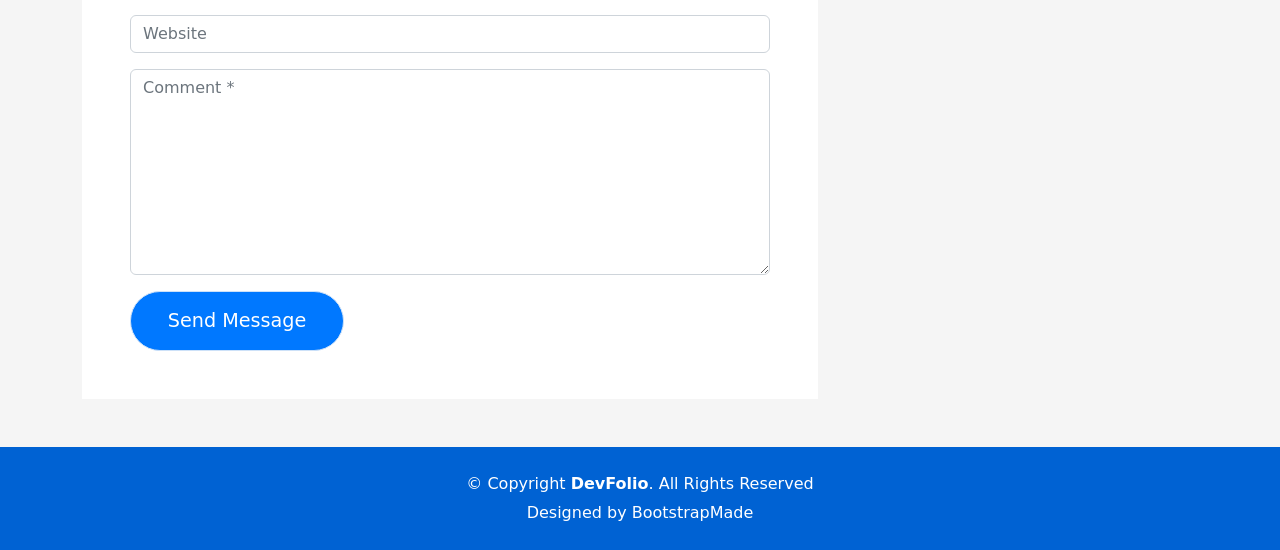
<file: blog-single.html>
<!DOCTYPE html>
<html lang="en">

<head>
  <meta charset="utf-8">
  <meta content="width=device-width, initial-scale=1.0" name="viewport">

  <title>DevFolio Bootstrap Portfolio Template - Blog Single</title>
  <meta content="" name="description">
  <meta content="" name="keywords">

  <!-- Favicons -->
  <link href="assets/img/favicon.png" rel="icon">
  <link href="assets/img/apple-touch-icon.png" rel="apple-touch-icon">

  <!-- Vendor CSS Files -->
  <link href="assets/vendor/bootstrap/css/bootstrap.min.css" rel="stylesheet">
  <link href="assets/vendor/bootstrap-icons/bootstrap-icons.css" rel="stylesheet">
  <link href="assets/vendor/glightbox/css/glightbox.min.css" rel="stylesheet">
  <link href="assets/vendor/swiper/swiper-bundle.min.css" rel="stylesheet">

  <!-- Template Main CSS File -->
  <link href="assets/css/style.css" rel="stylesheet">

  <!-- =======================================================
  * Template Name: DevFolio - v4.10.0
  * Template URL: https://bootstrapmade.com/devfolio-bootstrap-portfolio-html-template/
  * Author: BootstrapMade.com
  * License: https://bootstrapmade.com/license/
  ======================================================== -->
</head>

<body>

  <!-- ======= Header ======= -->
  <header id="header" class="fixed-top">
    <div class="container d-flex align-items-center justify-content-between">

      <h1 class="logo"><a href="index.html">DevFolio</a></h1>
      <!-- Uncomment below if you prefer to use an image logo -->
      <!-- <a href="index.html" class="logo"><img src="assets/img/logo.png" alt="" class="img-fluid"></a>-->

      <nav id="navbar" class="navbar">
        <ul>
          <li><a class="nav-link scrollto " href="#hero">Home</a></li>
          <li><a class="nav-link scrollto" href="#about">About</a></li>
          <li><a class="nav-link scrollto" href="#services">Services</a></li>
          <li><a class="nav-link scrollto " href="#work">Work</a></li>
          <li><a class="nav-link scrollto " href="#blog">Blog</a></li>
          <li class="dropdown"><a href="#"><span>Drop Down</span> <i class="bi bi-chevron-down"></i></a>
            <ul>
              <li><a href="#">Drop Down 1</a></li>
              <li class="dropdown"><a href="#"><span>Deep Drop Down</span> <i class="bi bi-chevron-right"></i></a>
                <ul>
                  <li><a href="#">Deep Drop Down 1</a></li>
                  <li><a href="#">Deep Drop Down 2</a></li>
                  <li><a href="#">Deep Drop Down 3</a></li>
                  <li><a href="#">Deep Drop Down 4</a></li>
                  <li><a href="#">Deep Drop Down 5</a></li>
                </ul>
              </li>
              <li><a href="#">Drop Down 2</a></li>
              <li><a href="#">Drop Down 3</a></li>
              <li><a href="#">Drop Down 4</a></li>
            </ul>
          </li>
          <li><a class="nav-link scrollto" href="#contact">Contact</a></li>
        </ul>
        <i class="bi bi-list mobile-nav-toggle"></i>
      </nav><!-- .navbar -->

    </div>
  </header><!-- End Header -->

  <div class="hero hero-single route bg-image" style="background-image: url(assets/img/overlay-bg.jpg)">
    <div class="overlay-mf"></div>
    <div class="hero-content display-table">
      <div class="table-cell">
        <div class="container">
          <h2 class="hero-title mb-4">Blog Details</h2>
          <ol class="breadcrumb d-flex justify-content-center">
            <li class="breadcrumb-item">
              <a href="#">Home</a>
            </li>
            <li class="breadcrumb-item">
              <a href="#">Library</a>
            </li>
            <li class="breadcrumb-item active">Data</li>
          </ol>
        </div>
      </div>
    </div>
  </div>

  <main id="main">

    <!-- ======= Blog Single Section ======= -->
    <section class="blog-wrapper sect-pt4" id="blog">
      <div class="container">
        <div class="row">
          <div class="col-md-8">
            <div class="post-box">
              <div class="post-thumb">
                <img src="assets/img/post-1.jpg" class="img-fluid" alt="">
              </div>
              <div class="post-meta">
                <h1 class="article-title">Lorem ipsum dolor sit amet consec tetur adipisicing</h1>
                <ul>
                  <li>
                    <span class="bi bi-person"></span>
                    <a href="#">Jason London</a>
                  </li>
                  <li>
                    <span class="bi bi-tag"></span>
                    <a href="#">Web Design</a>
                  </li>
                  <li>
                    <span class="bi bi-chat-left-text"></span>
                    <a href="#">14</a>
                  </li>
                </ul>
              </div>
              <div class="article-content">
                <p>
                  Mauris blandit aliquet elit, eget tincidunt nibh pulvinar a. Cras ultricies ligula sed magna dictum
                  porta. Quisque velit
                  nisi, pretium ut lacinia in, elementum id enim. Praesent sapien massa, convallis a pellentesque
                  nec, egestas non nisi. Vestibulum ante ipsum primis in faucibus orci luctus et ultrices posuere
                  cubilia Curae; Donec velit neque, auctor sit amet aliquam vel, ullamcorper sit amet ligula.
                  Nulla quis lorem ut libero malesuada feugiat.
                </p>
                <p>
                  Nulla porttitor accumsan tincidunt. Cras ultricies ligula sed magna dictum porta. Mauris blandit
                  aliquet elit, eget tincidunt
                  nibh pulvinar a. Cras ultricies ligula sed magna dictum porta. Lorem ipsum dolor sit amet,
                  consectetur adipiscing elit. Donec sollicitudin molestie malesuada.
                </p>
                <p>
                  Mauris blandit aliquet elit, eget tincidunt nibh pulvinar a. Lorem ipsum dolor sit amet, consectetur
                  adipiscing elit. Praesent
                  sapien massa, convallis a pellentesque nec, egestas non nisi. Lorem ipsum dolor sit amet,
                  consectetur adipiscing elit. Curabitur arcu erat, accumsan id imperdiet et, porttitor at
                  sem. Donec rutrum congue leo eget malesuada.
                </p>
                <p>
                  Lorem ipsum dolor sit amet, consectetur adipiscing elit. Nulla quis lorem ut libero malesuada feugiat.
                  Curabitur arcu erat,
                  accumsan id imperdiet et, porttitor at sem. Vivamus suscipit tortor eget felis porttitor
                  volutpat. Vivamus suscipit tortor eget felis porttitor volutpat. Quisque velit nisi, pretium
                  ut lacinia in, elementum id enim.
                </p>
                <blockquote class="blockquote">
                  <p class="mb-0">Lorem ipsum dolor sit amet, consectetur adipiscing elit. Integer posuere erat a ante.</p>
                </blockquote>
                <p>
                  Nulla porttitor accumsan tincidunt. Cras ultricies ligula sed magna dictum porta. Mauris blandit
                  aliquet elit, eget tincidunt
                  nibh pulvinar a. Cras ultricies ligula sed magna dictum porta. Lorem ipsum dolor sit amet,
                  consectetur adipiscing elit. Donec sollicitudin molestie malesuada.
                </p>
              </div>
            </div>
            <div class="box-comments">
              <div class="title-box-2">
                <h4 class="title-comments title-left">Comments (34)</h4>
              </div>
              <ul class="list-comments">
                <li>
                  <div class="comment-avatar">
                    <img src="assets/img/testimonial-2.jpg" alt="">
                  </div>
                  <div class="comment-details">
                    <h4 class="comment-author">Oliver Colmenares</h4>
                    <span>18 Sep 2017</span>
                    <p>
                      Lorem ipsum dolor sit amet, consectetur adipisicing elit. Dolores reprehenderit, provident cumque
                      ipsam temporibus maiores
                      quae natus libero optio, at qui beatae ducimus placeat debitis voluptates amet corporis.
                    </p>
                    <a href="3">Reply</a>
                  </div>
                </li>
                <li>
                  <div class="comment-avatar">
                    <img src="assets/img/testimonial-4.jpg" alt="">
                  </div>
                  <div class="comment-details">
                    <h4 class="comment-author">Carmen Vegas</h4>
                    <span>18 Sep 2017</span>
                    <p>
                      Lorem ipsum dolor sit amet, consectetur adipisicing elit. Dolores reprehenderit, provident cumque
                      ipsam temporibus maiores
                      quae natus libero optio, at qui beatae ducimus placeat debitis voluptates amet corporis,
                      veritatis deserunt.
                    </p>
                    <a href="3">Reply</a>
                  </div>
                </li>
                <li class="comment-children">
                  <div class="comment-avatar">
                    <img src="assets/img/testimonial-2.jpg" alt="">
                  </div>
                  <div class="comment-details">
                    <h4 class="comment-author">Oliver Colmenares</h4>
                    <span>18 Sep 2017</span>
                    <p>
                      Lorem ipsum dolor sit amet, consectetur adipisicing elit. Dolores reprehenderit, provident cumque
                      ipsam temporibus maiores
                      quae.
                    </p>
                    <a href="3">Reply</a>
                  </div>
                </li>
                <li>
                  <div class="comment-avatar">
                    <img src="assets/img/testimonial-2.jpg" alt="">
                  </div>
                  <div class="comment-details">
                    <h4 class="comment-author">Oliver Colmenares</h4>
                    <span>18 Sep 2017</span>
                    <p>
                      Lorem ipsum dolor sit amet, consectetur adipisicing elit. Dolores reprehenderit, provident cumque
                      ipsam temporibus maiores
                      quae natus libero optio.
                    </p>
                    <a href="3">Reply</a>
                  </div>
                </li>
              </ul>
            </div>
            <div class="form-comments">
              <div class="title-box-2">
                <h3 class="title-left">
                  Leave a Reply
                </h3>
              </div>
              <form class="form-mf">
                <div class="row">
                  <div class="col-md-6 mb-3">
                    <div class="form-group">
                      <input type="text" class="form-control input-mf" id="inputName" placeholder="Name *" required>
                    </div>
                  </div>
                  <div class="col-md-6 mb-3">
                    <div class="form-group">
                      <input type="email" class="form-control input-mf" id="inputEmail1" placeholder="Email *" required>
                    </div>
                  </div>
                  <div class="col-md-12 mb-3">
                    <div class="form-group">
                      <input type="url" class="form-control input-mf" id="inputUrl" placeholder="Website">
                    </div>
                  </div>
                  <div class="col-md-12 mb-3">
                    <div class="form-group">
                      <textarea id="textMessage" class="form-control input-mf" placeholder="Comment *" name="message" cols="45" rows="8" required></textarea>
                    </div>
                  </div>
                  <div class="col-md-12">
                    <button type="submit" class="button button-a button-big button-rouded">Send Message</button>
                  </div>
                </div>
              </form>
            </div>
          </div>
          <div class="col-md-4">
            <div class="widget-sidebar sidebar-search">
              <h5 class="sidebar-title">Search</h5>
              <div class="sidebar-content">
                <form>
                  <div class="input-group">
                    <input type="text" class="form-control" placeholder="Search for..." aria-label="Search for...">
                    <span class="input-group-btn">
                      <button class="btn btn-secondary btn-search" type="button">
                        <span class="bi bi-search"></span>
                      </button>
                    </span>
                  </div>
                </form>
              </div>
            </div>
            <div class="widget-sidebar">
              <h5 class="sidebar-title">Recent Post</h5>
              <div class="sidebar-content">
                <ul class="list-sidebar">
                  <li>
                    <a href="#">Atque placeat maiores.</a>
                  </li>
                  <li>
                    <a href="#">Lorem ipsum dolor sit amet consectetur</a>
                  </li>
                  <li>
                    <a href="#">Nam quo autem exercitationem.</a>
                  </li>
                  <li>
                    <a href="#">Atque placeat maiores nam quo autem</a>
                  </li>
                  <li>
                    <a href="#">Nam quo autem exercitationem.</a>
                  </li>
                </ul>
              </div>
            </div>
            <div class="widget-sidebar">
              <h5 class="sidebar-title">Archives</h5>
              <div class="sidebar-content">
                <ul class="list-sidebar">
                  <li>
                    <a href="#">September, 2017.</a>
                  </li>
                  <li>
                    <a href="#">April, 2017.</a>
                  </li>
                  <li>
                    <a href="#">Nam quo autem exercitationem.</a>
                  </li>
                  <li>
                    <a href="#">Atque placeat maiores nam quo autem</a>
                  </li>
                  <li>
                    <a href="#">Nam quo autem exercitationem.</a>
                  </li>
                </ul>
              </div>
            </div>
            <div class="widget-sidebar widget-tags">
              <h5 class="sidebar-title">Tags</h5>
              <div class="sidebar-content">
                <ul>
                  <li>
                    <a href="#">Web.</a>
                  </li>
                  <li>
                    <a href="#">Design.</a>
                  </li>
                  <li>
                    <a href="#">Travel.</a>
                  </li>
                  <li>
                    <a href="#">Photoshop</a>
                  </li>
                  <li>
                    <a href="#">Corel Draw</a>
                  </li>
                  <li>
                    <a href="#">JavaScript</a>
                  </li>
                </ul>
              </div>
            </div>
          </div>
        </div>
      </div>
    </section><!-- End Blog Single Section -->

  </main><!-- End #main -->

  <!-- ======= Footer ======= -->
  <footer>
    <div class="container">
      <div class="row">
        <div class="col-sm-12">
          <div class="copyright-box">
            <p class="copyright">&copy; Copyright <strong>DevFolio</strong>. All Rights Reserved</p>
            <div class="credits">
              <!--
              All the links in the footer should remain intact.
              You can delete the links only if you purchased the pro version.
              Licensing information: https://bootstrapmade.com/license/
              Purchase the pro version with working PHP/AJAX contact form: https://bootstrapmade.com/buy/?theme=DevFolio
            -->
              Designed by <a href="https://bootstrapmade.com/">BootstrapMade</a>
            </div>
          </div>
        </div>
      </div>
    </div>
  </footer><!-- End  Footer -->

  <div id="preloader"></div>
  <a href="#" class="back-to-top d-flex align-items-center justify-content-center"><i class="bi bi-arrow-up-short"></i></a>

  <!-- Vendor JS Files -->
  <script src="assets/vendor/purecounter/purecounter_vanilla.js"></script>
  <script src="assets/vendor/bootstrap/js/bootstrap.bundle.min.js"></script>
  <script src="assets/vendor/glightbox/js/glightbox.min.js"></script>
  <script src="assets/vendor/swiper/swiper-bundle.min.js"></script>
  <script src="assets/vendor/typed.js/typed.min.js"></script>
  <script src="assets/vendor/php-email-form/validate.js"></script>

  <!-- Template Main JS File -->
  <script src="assets/js/main.js"></script>

</body>

</html>
</file>
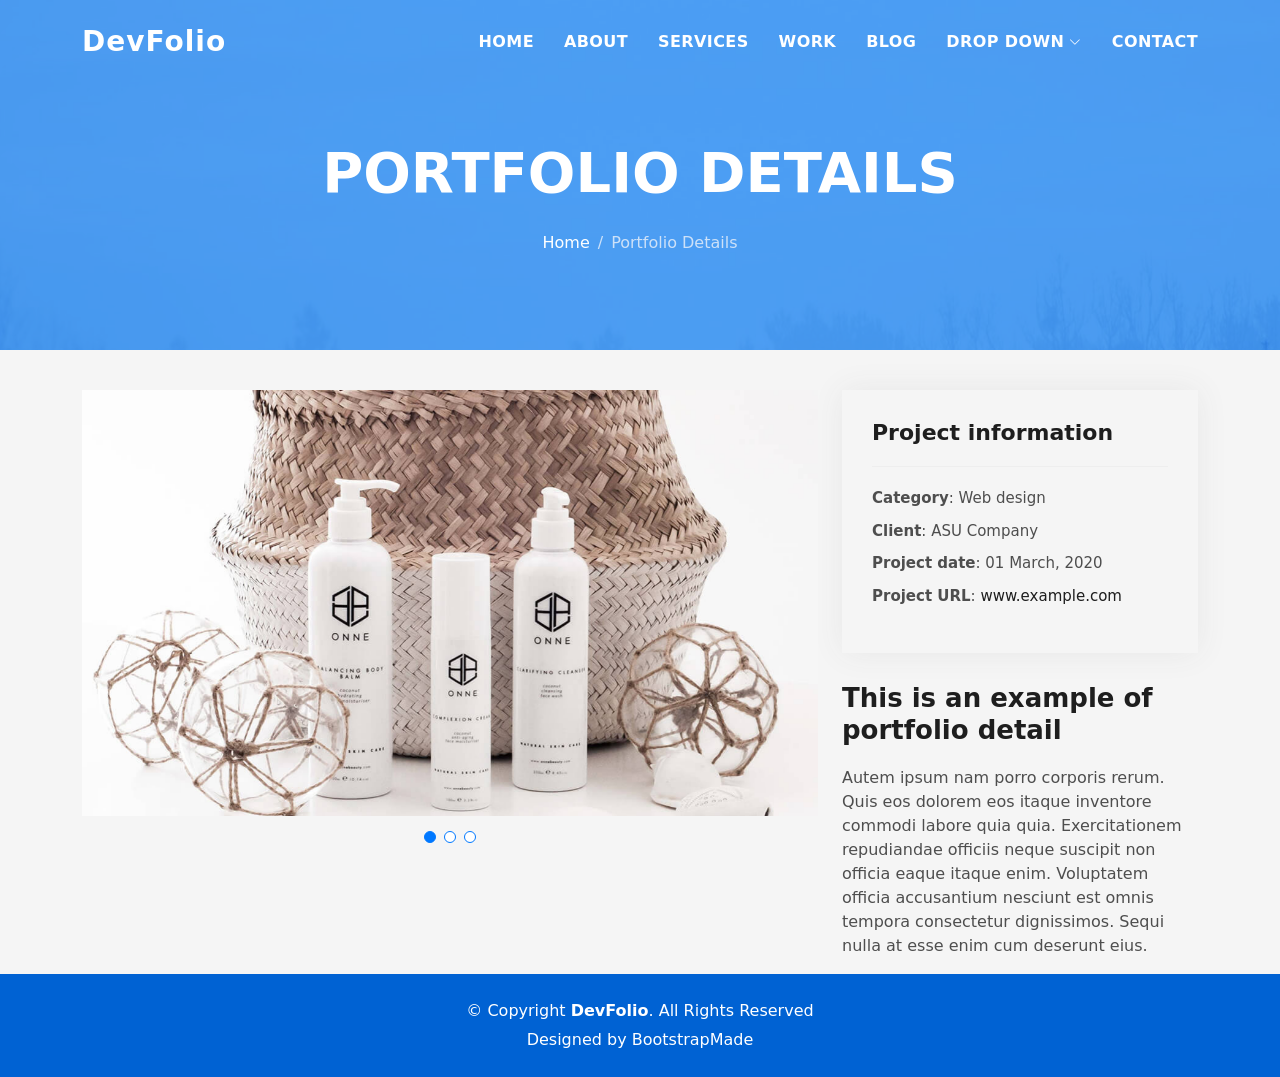
<file: portfolio-details.html>
<!DOCTYPE html>
<html lang="en">

<head>
  <meta charset="utf-8">
  <meta content="width=device-width, initial-scale=1.0" name="viewport">

  <title>DevFolio Bootstrap Portfolio Template - Portfolio Details</title>
  <meta content="" name="description">
  <meta content="" name="keywords">

  <!-- Favicons -->
  <link href="assets/img/favicon.png" rel="icon">
  <link href="assets/img/apple-touch-icon.png" rel="apple-touch-icon">

  <!-- Vendor CSS Files -->
  <link href="assets/vendor/bootstrap/css/bootstrap.min.css" rel="stylesheet">
  <link href="assets/vendor/bootstrap-icons/bootstrap-icons.css" rel="stylesheet">
  <link href="assets/vendor/glightbox/css/glightbox.min.css" rel="stylesheet">
  <link href="assets/vendor/swiper/swiper-bundle.min.css" rel="stylesheet">

  <!-- Template Main CSS File -->
  <link href="assets/css/style.css" rel="stylesheet">

  <!-- =======================================================
  * Template Name: DevFolio - v4.10.0
  * Template URL: https://bootstrapmade.com/devfolio-bootstrap-portfolio-html-template/
  * Author: BootstrapMade.com
  * License: https://bootstrapmade.com/license/
  ======================================================== -->
</head>

<body>

  <!-- ======= Header ======= -->
  <header id="header" class="fixed-top">
    <div class="container d-flex align-items-center justify-content-between">

      <h1 class="logo"><a href="index.html">DevFolio</a></h1>
      <!-- Uncomment below if you prefer to use an image logo -->
      <!-- <a href="index.html" class="logo"><img src="assets/img/logo.png" alt="" class="img-fluid"></a>-->

      <nav id="navbar" class="navbar">
        <ul>
          <li><a class="nav-link scrollto " href="#hero">Home</a></li>
          <li><a class="nav-link scrollto" href="#about">About</a></li>
          <li><a class="nav-link scrollto" href="#services">Services</a></li>
          <li><a class="nav-link scrollto " href="#work">Work</a></li>
          <li><a class="nav-link scrollto " href="#blog">Blog</a></li>
          <li class="dropdown"><a href="#"><span>Drop Down</span> <i class="bi bi-chevron-down"></i></a>
            <ul>
              <li><a href="#">Drop Down 1</a></li>
              <li class="dropdown"><a href="#"><span>Deep Drop Down</span> <i class="bi bi-chevron-right"></i></a>
                <ul>
                  <li><a href="#">Deep Drop Down 1</a></li>
                  <li><a href="#">Deep Drop Down 2</a></li>
                  <li><a href="#">Deep Drop Down 3</a></li>
                  <li><a href="#">Deep Drop Down 4</a></li>
                  <li><a href="#">Deep Drop Down 5</a></li>
                </ul>
              </li>
              <li><a href="#">Drop Down 2</a></li>
              <li><a href="#">Drop Down 3</a></li>
              <li><a href="#">Drop Down 4</a></li>
            </ul>
          </li>
          <li><a class="nav-link scrollto" href="#contact">Contact</a></li>
        </ul>
        <i class="bi bi-list mobile-nav-toggle"></i>
      </nav><!-- .navbar -->

    </div>
  </header><!-- End Header -->

  <div class="hero hero-single route bg-image" style="background-image: url(assets/img/overlay-bg.jpg)">
    <div class="overlay-mf"></div>
    <div class="hero-content display-table">
      <div class="table-cell">
        <div class="container">
          <h2 class="hero-title mb-4">Portfolio Details</h2>
          <ol class="breadcrumb d-flex justify-content-center">
            <li class="breadcrumb-item">
              <a href="#">Home</a>
            </li>
            <li class="breadcrumb-item active">Portfolio Details</li>
          </ol>
        </div>
      </div>
    </div>
  </div>

  <main id="main">

    <!-- ======= Portfolio Details Section ======= -->
    <section id="portfolio-details" class="portfolio-details">
      <div class="container">

        <div class="row gy-4">

          <div class="col-lg-8">
            <div class="portfolio-details-slider swiper">
              <div class="swiper-wrapper align-items-center">

                <div class="swiper-slide">
                  <img src="assets/img/portfolio-details-1.jpg" alt="">
                </div>

                <div class="swiper-slide">
                  <img src="assets/img/portfolio-details-2.jpg" alt="">
                </div>

                <div class="swiper-slide">
                  <img src="assets/img/portfolio-details-3.jpg" alt="">
                </div>

              </div>
              <div class="swiper-pagination"></div>
            </div>
          </div>

          <div class="col-lg-4">
            <div class="portfolio-info">
              <h3>Project information</h3>
              <ul>
                <li><strong>Category</strong>: Web design</li>
                <li><strong>Client</strong>: ASU Company</li>
                <li><strong>Project date</strong>: 01 March, 2020</li>
                <li><strong>Project URL</strong>: <a href="#">www.example.com</a></li>
              </ul>
            </div>
            <div class="portfolio-description">
              <h2>This is an example of portfolio detail</h2>
              <p>
                Autem ipsum nam porro corporis rerum. Quis eos dolorem eos itaque inventore commodi labore quia quia. Exercitationem repudiandae officiis neque suscipit non officia eaque itaque enim. Voluptatem officia accusantium nesciunt est omnis tempora consectetur dignissimos. Sequi nulla at esse enim cum deserunt eius.
              </p>
            </div>
          </div>

        </div>

      </div>
    </section><!-- End Portfolio Details Section -->

  </main><!-- End #main -->

  <!-- ======= Footer ======= -->
  <footer>
    <div class="container">
      <div class="row">
        <div class="col-sm-12">
          <div class="copyright-box">
            <p class="copyright">&copy; Copyright <strong>DevFolio</strong>. All Rights Reserved</p>
            <div class="credits">
              <!--
              All the links in the footer should remain intact.
              You can delete the links only if you purchased the pro version.
              Licensing information: https://bootstrapmade.com/license/
              Purchase the pro version with working PHP/AJAX contact form: https://bootstrapmade.com/buy/?theme=DevFolio
            -->
              Designed by <a href="https://bootstrapmade.com/">BootstrapMade</a>
            </div>
          </div>
        </div>
      </div>
    </div>
  </footer><!-- End  Footer -->

  <div id="preloader"></div>
  <a href="#" class="back-to-top d-flex align-items-center justify-content-center"><i class="bi bi-arrow-up-short"></i></a>

  <!-- Vendor JS Files -->
  <script src="assets/vendor/purecounter/purecounter_vanilla.js"></script>
  <script src="assets/vendor/bootstrap/js/bootstrap.bundle.min.js"></script>
  <script src="assets/vendor/glightbox/js/glightbox.min.js"></script>
  <script src="assets/vendor/swiper/swiper-bundle.min.js"></script>
  <script src="assets/vendor/typed.js/typed.min.js"></script>
  <script src="assets/vendor/php-email-form/validate.js"></script>

  <!-- Template Main JS File -->
  <script src="assets/js/main.js"></script>

</body>

</html>
</file>
<file: assets/css/style.css>
/**
* Template Name: DevFolio - v4.10.0
* Template URL: https://bootstrapmade.com/devfolio-bootstrap-portfolio-html-template/
* Author: BootstrapMade.com
* License: https://bootstrapmade.com/license/
*/

/*--------------------------------------------------------------
# General
--------------------------------------------------------------*/
body {
  background-color: #f5f5f5;
  color: #4e4e4e;
}

h1,
h2,
h3,
h4,
h5,
h6 {
  color: #1e1e1e;
}

a {
  color: #1e1e1e;
  text-decoration: none;
  transition: all 0.5s ease-in-out;
}

a:hover {
  color: #0078ff;
  text-decoration: none;
  transition: all 0.5s ease-in-out;
}

.p-r {
  position: relative;
}

.color-a {
  text-decoration: none;
  color: #0078ff;
}

.color-d {
  color: #f5f5f5;
}

.color-text-a {
  text-decoration: none;
  color: #4e4e4e;
}

.box-shadow,
.card-blog,
.work-box,
.service-box,
.paralax-mf {
  box-shadow: 0 13px 8px -10px rgba(0, 0, 0, 0.1);
}

.box-shadow-a,
.button:hover {
  text-decoration: none;
  box-shadow: 0 0 0 4px #cde1f8;
}

.display-5 {
  font-size: 2.5rem;
  font-weight: 300;
  line-height: 1.1;
}

.display-6 {
  font-size: 2rem;
  font-weight: 300;
  line-height: 1.1;
}

.avatar {
  width: 32px;
  height: 32px;
  margin-right: 4px;
  overflow: hidden;
}

.bg-image {
  background-repeat: no-repeat;
  background-attachment: fixed;
  background-size: cover;
  background-position: center center;
}

@media (max-width: 1024px) {
  .bg-image {
    background-attachment: scroll;
  }
}

.overlay-mf {
  background-color: #0078ff;
}

.overlay-mf {
  position: absolute;
  top: 0;
  left: 0px;
  padding: 0;
  height: 100%;
  width: 100%;
  opacity: 0.7;
}

.paralax-mf {
  position: relative;
  padding: 8rem 0;
}

.display-table {
  width: 100%;
  height: 100%;
  display: table;
}

.table-cell {
  display: table-cell;
  vertical-align: middle;
}

/*--/ Sections /--*/
.sect-4 {
  padding: 4rem 0;
}

.sect-pt4 {
  padding-top: 4rem;
}

.sect-mt4 {
  margin-top: 4rem;
}

/*--/ Title s /--*/
.title-s {
  font-weight: 600;
  color: #1e1e1e;
  font-size: 1.1rem;
}

/*--/ Title A /--*/
.title-box {
  margin-bottom: 4rem;
}

.title-a {
  text-decoration: none;
  font-size: 3rem;
  font-weight: bold;
  text-transform: uppercase;
}

.subtitle-a {
  text-decoration: none;
  color: #4e4e4e;
}

.line-mf {
  width: 40px;
  height: 5px;
  background-color: #0078ff;
  margin: 0 auto;
}

/*--/ Title Left /--*/
.title-box-2 {
  margin-bottom: 3rem;
}

.title-left {
  font-size: 2rem;
  position: relative;
}

.title-left:before {
  content: "";
  position: absolute;
  height: 3px;
  background-color: #0078ff;
  width: 100%;
  bottom: -12px;
}

/*------/ Box /------*/
.box-pl2 {
  padding-left: 2rem;
}

.box-shadow-full {
  padding: 3rem 1.25rem;
  position: relative;
  background-color: #fff;
  margin-bottom: 3rem;
  z-index: 2;
  box-shadow: 0 1px 1px 0 rgba(0, 0, 0, 0.06), 0 2px 5px 0 rgba(0, 0, 0, 0.2);
}

@media (min-width: 768px) {
  .box-shadow-full {
    padding: 3rem;
  }
}

/*------/ Socials /------*/
.socials {
  padding: 1.5rem 0;
}

.socials ul li {
  display: inline-block;
}

.socials .ico-circle {
  height: 40px;
  width: 40px;
  font-size: 1.2rem;
  border-radius: 50%;
  line-height: 1.6;
  margin: 0 15px 0 0;
  box-shadow: 0 0 0 3px #0078ff;
  transition: all 500ms ease;
}

.socials .ico-circle:hover {
  background-color: #0078ff;
  color: #fff;
  box-shadow: 0 0 0 3px #cde1f8;
  transition: all 500ms ease;
}

/*------/ Ul resect /------*/
.ul-resect,
.widget-tags ul,
.widget-sidebar .list-sidebar,
.box-comments .list-comments,
.blog-wrapper .post-meta ul,
.list-ico,
.socials ul {
  list-style: none;
  padding-left: 0;
  margin-bottom: 0;
}

.list-ico {
  line-height: 2;
}

.list-ico span {
  color: #0078ff;
  margin-right: 10px;
}

/*------/ Ico Circle /------*/
.ico-circle {
  height: 100px;
  width: 100px;
  font-size: 2rem;
  border-radius: 50%;
  line-height: 1.55;
  margin: 0 auto;
  text-align: center;
  box-shadow: 0 0 0 10px #0078ff;
  display: block;
}

/*------/ Owl Carousel /------*/
.owl-theme .owl-dots {
  text-align: center;
  margin-top: 18px;
}

.owl-theme .owl-dots .owl-dot {
  display: inline-block;
}

.owl-theme .owl-dots .owl-dot span {
  width: 18px;
  height: 7px;
  margin: 5px 5px;
  background: #cde1f8;
  border: 0px solid #cde1f8;
  display: block;
  transition: all 0.6s ease-in-out;
  cursor: pointer;
}

.owl-theme .owl-dots .owl-dot:hover span {
  background-color: #cde1f8;
}

.owl-theme .owl-dots .owl-dot.active span {
  background-color: #1B1B1B;
  width: 25px;
}

/*--/ Scrolltop s /--*/
.scrolltop-mf {
  position: relative;
  display: none;
}

.scrolltop-mf span {
  z-index: 999;
  position: fixed;
  width: 42px;
  height: 42px;
  background-color: #0078ff;
  opacity: 0.7;
  font-size: 1.6rem;
  line-height: 1.5;
  text-align: center;
  color: #fff;
  top: auto;
  left: auto;
  right: 30px;
  bottom: 50px;
  cursor: pointer;
  border-radius: 50%;
}

/*--------------------------------------------------------------
# Back to top button
--------------------------------------------------------------*/
.back-to-top {
  position: fixed;
  visibility: hidden;
  opacity: 0;
  right: 15px;
  bottom: 15px;
  z-index: 996;
  background: #0078ff;
  width: 40px;
  height: 40px;
  border-radius: 50px;
  transition: all 0.4s;
}

.back-to-top i {
  font-size: 28px;
  color: #fff;
  line-height: 0;
}

.back-to-top:hover {
  background: #298eff;
  color: #fff;
}

.back-to-top.active {
  visibility: visible;
  opacity: 1;
}

/*------/ Prelaoder /------*/
#preloader {
  position: fixed;
  top: 0;
  left: 0;
  right: 0;
  bottom: 0;
  z-index: 9999;
  overflow: hidden;
  background: #fff;
}

#preloader:before {
  content: "";
  position: fixed;
  top: calc(50% - 30px);
  left: calc(50% - 30px);
  border: 6px solid #f2f2f2;
  border-top: 6px solid #0078ff;
  border-radius: 50%;
  width: 60px;
  height: 60px;
  -webkit-animation: animate-preloader 1s linear infinite;
  animation: animate-preloader 1s linear infinite;
}

@-webkit-keyframes animate-preloader {
  0% {
    transform: rotate(0deg);
  }

  100% {
    transform: rotate(360deg);
  }
}

@keyframes animate-preloader {
  0% {
    transform: rotate(0deg);
  }

  100% {
    transform: rotate(360deg);
  }
}

/*------/ Button /------*/
.button {
  display: inline-block;
  padding: 0.3rem 0.6rem;
  text-align: center;
  vertical-align: middle;
  -webkit-user-select: none;
  -moz-user-select: none;
  user-select: none;
  font-size: 1rem;
  border-radius: 0.3rem;
  border: 1px solid transparent;
  transition: all 500ms ease;
  cursor: pointer;
}

.button:focus {
  outline: 0;
}

.button:hover {
  background-color: #0062d3;
  color: #fff;
  transition: all 500ms ease;
}

.button-a {
  text-decoration: none;
  background-color: #0078ff;
  color: #fff;
  border-color: #cde1f8;
}

.button-big {
  padding: 0.9rem 2.3rem;
  font-size: 1.2rem;
}

.button-rouded {
  border-radius: 5rem;
}

.btn-lg {
  padding: 0.5rem 1rem;
  font-size: 1.25rem;
  line-height: 1.5;
  border-radius: 0.3rem;
}

/*--------------------------------------------------------------
# Header
--------------------------------------------------------------*/
#header {
  transition: all 0.5s;
  z-index: 997;
  padding: 20px 0;
}

#header .logo {
  font-size: 28px;
  margin: 0;
  padding: 0;
  font-weight: 600;
  letter-spacing: 1px;
}

#header .logo a {
  color: #fff;
}

#header .logo img {
  max-height: 40px;
}

#header.header-scrolled {
  background: rgba(0, 0, 0, 0.9);
  padding: 12px 0;
}

/*--------------------------------------------------------------
# Navigation Menu
--------------------------------------------------------------*/
/**
* Desktop Navigation 
*/
.navbar {
  padding: 0;
}

.navbar ul {
  margin: 0;
  padding: 0;
  display: flex;
  list-style: none;
  align-items: center;
}

.navbar li {
  position: relative;
}

.navbar>ul>li {
  white-space: nowrap;
  padding: 10px 0 10px 30px;
}

.navbar a,
.navbar a:focus {
  display: flex;
  align-items: center;
  justify-content: space-between;
  color: #fff;
  font-size: 16px;
  font-weight: 600;
  padding: 0;
  white-space: nowrap;
  transition: 0.3s;
  letter-spacing: 0.4px;
  position: relative;
  text-transform: uppercase;
}

.navbar a i,
.navbar a:focus i {
  font-size: 12px;
  line-height: 0;
  margin-left: 5px;
}

.navbar>ul>li>a:before {
  content: "";
  position: absolute;
  width: 100%;
  height: 2px;
  bottom: -6px;
  left: 0;
  width: 0;
  background-color: #fff;
  visibility: hidden;
  transition: all 0.3s ease-in-out 0s;
}

.navbar a:hover:before,
.navbar li:hover>a:before,
.navbar .active:before {
  visibility: visible;
  width: 80%;
}

.navbar a:hover,
.navbar .active,
.navbar .active:focus,
.navbar li:hover>a {
  color: #fff;
}

.navbar .dropdown ul {
  display: block;
  position: absolute;
  left: 30px;
  top: calc(100% + 30px);
  margin: 0;
  padding: 10px 0;
  z-index: 99;
  opacity: 0;
  visibility: hidden;
  background: #fff;
  box-shadow: 0px 0px 30px rgba(127, 137, 161, 0.25);
  transition: 0.3s;
}

.navbar .dropdown ul li {
  min-width: 200px;
}

.navbar .dropdown ul a {
  padding: 10px 20px;
  font-size: 14px;
  text-transform: none;
  color: #4e4e4e;
}

.navbar .dropdown ul a i {
  font-size: 12px;
}

.navbar .dropdown ul a:hover,
.navbar .dropdown ul .active:hover,
.navbar .dropdown ul li:hover>a {
  color: #0078ff;
}

.navbar .dropdown:hover>ul {
  opacity: 1;
  top: 100%;
  visibility: visible;
}

.navbar .dropdown .dropdown ul {
  top: 0;
  left: calc(100% - 30px);
  visibility: hidden;
}

.navbar .dropdown .dropdown:hover>ul {
  opacity: 1;
  top: 0;
  left: 100%;
  visibility: visible;
}

@media (max-width: 1366px) {
  .navbar .dropdown .dropdown ul {
    left: -90%;
  }

  .navbar .dropdown .dropdown:hover>ul {
    left: -100%;
  }
}

/**
* Mobile Navigation 
*/
.mobile-nav-toggle {
  color: #fff;
  font-size: 28px;
  cursor: pointer;
  display: none;
  line-height: 0;
  transition: 0.5s;
}

@media (max-width: 991px) {
  .mobile-nav-toggle {
    display: block;
  }

  .navbar ul {
    display: none;
  }
}

.navbar-mobile {
  position: fixed;
  overflow: hidden;
  top: 0;
  right: 0;
  left: 0;
  bottom: 0;
  background: rgba(78, 78, 78, 0.9);
  transition: 0.3s;
  z-index: 999;
}

.navbar-mobile .mobile-nav-toggle {
  position: absolute;
  top: 15px;
  right: 15px;
}

.navbar-mobile ul {
  display: block;
  position: absolute;
  top: 55px;
  right: 15px;
  bottom: 15px;
  left: 15px;
  padding: 10px 0;
  background-color: #fff;
  overflow-y: auto;
  transition: 0.3s;
}

.navbar-mobile>ul>li {
  padding: 0;
}

.navbar-mobile a:hover:before,
.navbar-mobile li:hover>a:before,
.navbar-mobile .active:before {
  visibility: hidden;
}

.navbar-mobile a,
.navbar-mobile a:focus {
  padding: 10px 20px;
  font-size: 15px;
  color: #4e4e4e;
}

.navbar-mobile a:hover,
.navbar-mobile .active,
.navbar-mobile li:hover>a {
  color: #0078ff;
}

.navbar-mobile .getstarted,
.navbar-mobile .getstarted:focus {
  margin: 15px;
}

.navbar-mobile .dropdown ul {
  position: static;
  display: none;
  margin: 10px 20px;
  padding: 10px 0;
  z-index: 99;
  opacity: 1;
  visibility: visible;
  background: #fff;
  box-shadow: 0px 0px 30px rgba(127, 137, 161, 0.25);
}

.navbar-mobile .dropdown ul li {
  min-width: 200px;
}

.navbar-mobile .dropdown ul a {
  padding: 10px 20px;
}

.navbar-mobile .dropdown ul a i {
  font-size: 12px;
}

.navbar-mobile .dropdown ul a:hover,
.navbar-mobile .dropdown ul .active:hover,
.navbar-mobile .dropdown ul li:hover>a {
  color: #0078ff;
}

.navbar-mobile .dropdown>.dropdown-active {
  display: block;
}

/*--------------------------------------------------------------
# Hero Section
--------------------------------------------------------------*/
.hero {
  height: 100vh;
  position: relative;
  color: #fff;
}

.hero .hero-content {
  text-align: center;
  position: absolute;
}

.hero .overlay-itro {
  background-color: rgba(0, 0, 0, 0.6);
  position: absolute;
  top: 0;
  left: 0px;
  padding: 0;
  height: 100%;
  width: 100%;
  opacity: 0.9;
}

.hero .hero-title {
  color: #fff;
  font-weight: 600;
  font-size: 3rem;
}

@media (min-width: 768px) {
  .hero .hero-title {
    font-size: 4.5rem;
  }
}

.hero .hero-subtitle {
  font-size: 1.5rem;
  font-weight: 600;
}

@media (min-width: 768px) {
  .hero .hero-subtitle {
    font-size: 2.5rem;
  }
}

.hero .text-slider-items {
  display: none;
}

.hero-single {
  height: 350px;
}

.hero-single .hero-content {
  margin-top: 30px;
}

.hero-single .hero-title {
  text-transform: uppercase;
  font-size: 3rem;
}

@media (min-width: 768px) {
  .hero-single .hero-title {
    font-size: 3.5rem;
  }
}

.hero-single .breadcrumb {
  background-color: transparent;
  color: #0078ff;
}

.hero-single .breadcrumb .breadcrumb-item:before {
  color: #cde1f8;
}

.hero-single .breadcrumb .breadcrumb-item.active {
  color: #cde1f8;
}

.hero-single .breadcrumb a {
  color: #fff;
}

/*--------------------------------------------------------------
# About
--------------------------------------------------------------*/
.about-mf .box-shadow-full {
  padding-top: 4rem;
  padding-bottom: 4rem;
}

.about-mf .about-img {
  margin-bottom: 2rem;
}

.about-mf .about-img img {
  margin-left: 10px;
}

@media (min-width: 767px) {
  .about-mf .box-pl2 {
    margin-top: 3rem;
    padding-left: 0rem;
  }
}

.skill-mf{
  display: flex;
}

.skill-part{
  width: 50%;
}


.skill-mf span {
  color: #4e4e4e;
}

.skill-mf .progress {
  background-color: #cde1f8;
  margin: 0.5rem 0 1.2rem 0;
  border-radius: 0;
  height: 0.7rem;
}

.skill-mf .progress .progress-bar {
  height: 0.7rem;
  background-color: #0078ff;
}

/*--------------------------------------------------------------
# Services
--------------------------------------------------------------*/
.service-box {
  background-color: #fff;
  padding: 2.5rem 1.3rem;
  border-radius: 1rem;
  margin-bottom: 3rem;
  text-align: center;
}

.service-box:hover .ico-circle {
  transition: all 500ms ease;
  color: #fff;
  background-color: #0078ff;
  box-shadow: 0 0 0 10px #cde1f8;
}

.service-box .service-ico {
  margin-bottom: 1rem;
  color: #1e1e1e;
}

.service-box .ico-circle {
  transition: all 500ms ease;
  display: inline-flex;
  align-items: center;
  justify-content: center;
}

.service-box .ico-circle i {
  line-height: 0;
  font-size: 40px;
}

.service-box .s-title {
  font-size: 1.4rem;
  text-transform: uppercase;
  text-align: center;
  padding: 0.4rem 0;
}
.service-box .sub-title {
  font-size: 1.2rem;
  text-transform: uppercase;
  text-align: center;
  padding: 0.4rem 0;
}
.service-box .s-description {
  color: #4e4e4e;
}

/*--------------------------------------------------------------
# Counter
--------------------------------------------------------------*/
.counter-box {
  color: #fff;
  text-align: center;
}

@media (min-width: 577px) {
  .counter-box {
    margin-bottom: 1.8rem;
  }
}

.counter-ico {
  margin-bottom: 1rem;
}

.counter-ico .ico-circle {
  height: 60px;
  width: 60px;
  line-height: 1.5;
  box-shadow: 0 0 0 10px #cde1f8;
}

.counter-num .counter {
  font-size: 2rem;
  margin-bottom: 0;
}

/*--------------------------------------------------------------
# Portfolio
--------------------------------------------------------------*/
.work-box {
  margin-bottom: 3rem;
  -webkit-backface-visibility: hidden;
  backface-visibility: hidden;
  background-color: #fff;
}

.work-box:hover img {
  transform: scale(1.3);
}

.work-img {
  display: block;
  overflow: hidden;
}

.work-img img {
  transition: all 1s;
}

.work-content {
  padding: 2rem 3% 1rem 4%;
}

.work-content .w-more {
  color: #4e4e4e;
  font-size: 0.8rem;
}

.work-content .w-more .w-ctegory {
  color: #0078ff;
}

.work-content .w-like {
  font-size: 2.5rem;
  color: #0078ff;
  float: right;
}

.work-content .w-like a {
  color: #0078ff;
}

.work-content .w-like .num-like {
  font-size: 0.7rem;
}

.w-title {
  font-size: 1.2rem;
}

/*--------------------------------------------------------------
# Portfolio Details
--------------------------------------------------------------*/
.portfolio-details {
  padding-top: 40px;
}

.portfolio-details .portfolio-details-slider img {
  width: 100%;
}

.portfolio-details .portfolio-details-slider .swiper-pagination {
  margin-top: 20px;
  position: relative;
}

.portfolio-details .portfolio-details-slider .swiper-pagination .swiper-pagination-bullet {
  width: 12px;
  height: 12px;
  background-color: #fff;
  opacity: 1;
  border: 1px solid #0078ff;
}

.portfolio-details .portfolio-details-slider .swiper-pagination .swiper-pagination-bullet-active {
  background-color: #0078ff;
}

.portfolio-details .portfolio-info {
  padding: 30px;
  box-shadow: 0px 0 30px rgba(78, 78, 78, 0.08);
}

.portfolio-details .portfolio-info h3 {
  font-size: 22px;
  font-weight: 700;
  margin-bottom: 20px;
  padding-bottom: 20px;
  border-bottom: 1px solid #eee;
}

.portfolio-details .portfolio-info ul {
  list-style: none;
  padding: 0;
  font-size: 15px;
}

.portfolio-details .portfolio-info ul li+li {
  margin-top: 10px;
}

.portfolio-details .portfolio-description {
  padding-top: 30px;
}

.portfolio-details .portfolio-description h2 {
  font-size: 26px;
  font-weight: 700;
  margin-bottom: 20px;
}

.portfolio-details .portfolio-description p {
  padding: 0;
}

/*--------------------------------------------------------------
# Testimonials
--------------------------------------------------------------*/
.testimonial-box {
  color: #fff;
  text-align: center;
}

.testimonial-box .author-test {
  margin-top: 1rem;
}

.testimonial-box .author-test img {
  margin: 0 auto;
}

.testimonial-box .author {
  color: #fff;
  text-transform: uppercase;
  font-weight: 600;
  margin: 1rem 0;
  display: block;
  font-size: 1.4rem;
}

.testimonial-box .comit {
  font-size: 2rem;
  color: #0078ff;
  background-color: #fff;
  width: 52px;
  height: 52px;
  display: block;
  margin: 0 auto;
  border-radius: 50%;
  line-height: 1.6;
}

@media (min-width: 768px) {
  .testimonial-box .description {
    padding: 0 5rem;
  }
}

@media (min-width: 992px) {
  .testimonial-box .description {
    padding: 0 8rem;
  }
}

@media (min-width: 1200px) {
  .testimonial-box .description {
    padding: 0 13rem;
  }
}

.swiper-pagination {
  margin-top: 20px;
  position: relative;
}

.swiper-pagination .swiper-pagination-bullet {
  width: 12px;
  height: 12px;
  background-color: rgba(255, 255, 255, 0.4);
  opacity: 1;
}

.swiper-pagination .swiper-pagination-bullet-active {
  background-color: #fff;
}

/*--------------------------------------------------------------
# Contact
--------------------------------------------------------------*/
.footer-paralax {
  padding: 4rem 0 0 0;
}

.contact-mf {
  margin-top: 4rem;
}

@media (min-width: 767px) {
  .contact-mf .box-pl2 {
    margin-top: 3rem;
    padding-left: 0rem;
  }
}

.php-email-form .error-message {
  display: none;
  color: #fff;
  background: #ed3c0d;
  text-align: center;
  padding: 15px;
  font-weight: 600;
}

.php-email-form .sent-message {
  display: none;
  color: #fff;
  background: #18d26e;
  text-align: center;
  padding: 15px;
  font-weight: 600;
}

.php-email-form .loading {
  display: none;
  background: #fff;
  text-align: center;
  padding: 15px;
}

.php-email-form .loading:before {
  content: "";
  display: inline-block;
  border-radius: 50%;
  width: 24px;
  height: 24px;
  margin: 0 10px -6px 0;
  border: 3px solid #18d26e;
  border-top-color: #eee;
  -webkit-animation: animate-loading 1s linear infinite;
  animation: animate-loading 1s linear infinite;
}

.php-email-form input,
.php-email-form textarea {
  border-radius: 0;
  box-shadow: none;
  font-size: 14px;
}

.php-email-form input:focus,
.php-email-form textarea:focus {
  border-color: #0078ff;
}

.php-email-form input {
  padding: 10px 15px;
}

.php-email-form textarea {
  padding: 12px 15px;
  margin-bottom: 0;
}

.php-email-form button[type=submit] {
  background: #0078ff;
  border: 0;
  padding: 10px 24px;
  color: #fff;
  transition: 0.4s;
}

.php-email-form button[type=submit]:hover {
  background: #3393ff;
}

@-webkit-keyframes animate-loading {
  0% {
    transform: rotate(0deg);
  }

  100% {
    transform: rotate(360deg);
  }
}

@keyframes animate-loading {
  0% {
    transform: rotate(0deg);
  }

  100% {
    transform: rotate(360deg);
  }
}

/*--------------------------------------------------------------
# Blog
--------------------------------------------------------------*/
@media (min-width: 767px) {
  .card-blog {
    margin-bottom: 3rem;
  }
}

.card-blog .card-body {
  position: relative;
}

.card-blog .card-category-box {
  position: absolute;
  text-align: center;
  top: -16px;
  left: 15px;
  right: 15px;
  line-height: 25px;
  overflow: hidden;
}

.card-blog .card-category {
  display: inline-block;
  color: #fff;
  padding: 0 15px 5px;
  overflow: hidden;
  background-color: #0078ff;
  border-radius: 4px;
}

.card-blog .card-category .category {
  color: #fff;
  display: inline-block;
  text-transform: uppercase;
  font-size: 0.7rem;
  letter-spacing: 0.1px;
  margin-bottom: 0;
}

.card-blog .card-title {
  font-size: 1.3rem;
  margin-top: 0.6rem;
}

.card-blog .card-description {
  color: #4e4e4e;
}

.card-blog .post-author {
  display: inline-block;
}

.card-blog .post-date {
  color: #4e4e4e;
  display: inline-block;
  float: right;
}

/*--------------------------------------------------------------
# Blog Single
--------------------------------------------------------------*/
.post-box,
.form-comments,
.box-comments,
.widget-sidebar {
  padding: 2rem;
  background-color: #fff;
  margin-bottom: 3rem;
}

@media (min-width: 768px) {

  .post-box,
  .form-comments,
  .box-comments,
  .widget-sidebar {
    padding: 3rem;
  }
}

.blog-wrapper .article-title {
  font-size: 1.5rem;
}

@media (min-width: 768px) {
  .blog-wrapper .article-title {
    font-size: 1.9rem;
  }
}

.blog-wrapper .post-meta {
  margin: 1rem 0;
}

.blog-wrapper .post-meta ul {
  border-left: 4px solid #0078ff;
  margin-top: 1rem;
}

.blog-wrapper .post-meta ul li {
  display: inline-block;
  margin-left: 15px;
}

.blog-wrapper .post-meta ul a {
  color: #0078ff;
}

.blog-wrapper .post-meta ul span {
  color: #1e1e1e;
}

.blog-wrapper .blockquote {
  border-left: 4px solid #0078ff;
  padding: 18px;
  font-style: italic;
}

/*------/ Comments /------*/
.box-comments .list-comments li {
  padding-bottom: 40px;
}

.box-comments .list-comments .comment-avatar {
  display: table-cell;
  vertical-align: top;
}

.box-comments .list-comments .comment-avatar img {
  width: 80px;
  height: 80px;
}

.box-comments .list-comments .comment-author {
  font-size: 1.3rem;
}

@media (min-width: 768px) {
  .box-comments .list-comments .comment-author {
    font-size: 1.5rem;
  }
}

.box-comments .list-comments .comment-details {
  display: table-cell;
  vertical-align: top;
  padding-left: 25px;
}

.box-comments .list-comments a {
  color: #0078ff;
}

.box-comments .list-comments span {
  color: #1e1e1e;
  font-style: italic;
}

.box-comments .comment-children {
  margin-left: 40px;
}

/*------/ Sidebar /------*/
.widget-sidebar .sidebar-title {
  font-size: 1.6rem;
  font-weight: 600;
  border-left: 5px solid #0078ff;
  padding-left: 15px;
  text-transform: uppercase;
  margin-bottom: 1.5rem;
}

.widget-sidebar .list-sidebar li {
  position: relative;
  padding: 6px 0 6px 24px;
}

.widget-sidebar .list-sidebar li:before {
  position: absolute;
  content: "";
  width: 10px;
  height: 1px;
  left: 0;
  background-color: #0078ff;
  top: 20px;
}

.sidebar-search input {
  background-color: #fff;
  border-radius: 0;
  transition: all 0.5s ease-in-out;
}

.sidebar-search .btn-search {
  background-color: #0078ff;
  border-color: #0078ff;
  border-radius: 0;
  padding-left: 20px;
  padding-right: 20px;
}

.widget-tags ul li {
  display: inline-block;
  background-color: #0078ff;
  padding: 0.2rem 0.6rem;
  margin-bottom: 0.5rem;
  border-radius: 15px;
}

.widget-tags ul li a {
  color: #fff;
}

/*--------------------------------------------------------------
# Footer
--------------------------------------------------------------*/
footer {
  text-align: center;
  color: #fff;
  padding: 25px 0;
  background: #0062d3;
}

footer .copyright {
  margin-bottom: 0.3rem;
}

footer .credits {
  margin-bottom: 0;
}

footer .credits a {
  color: #fff;
}
</file>
